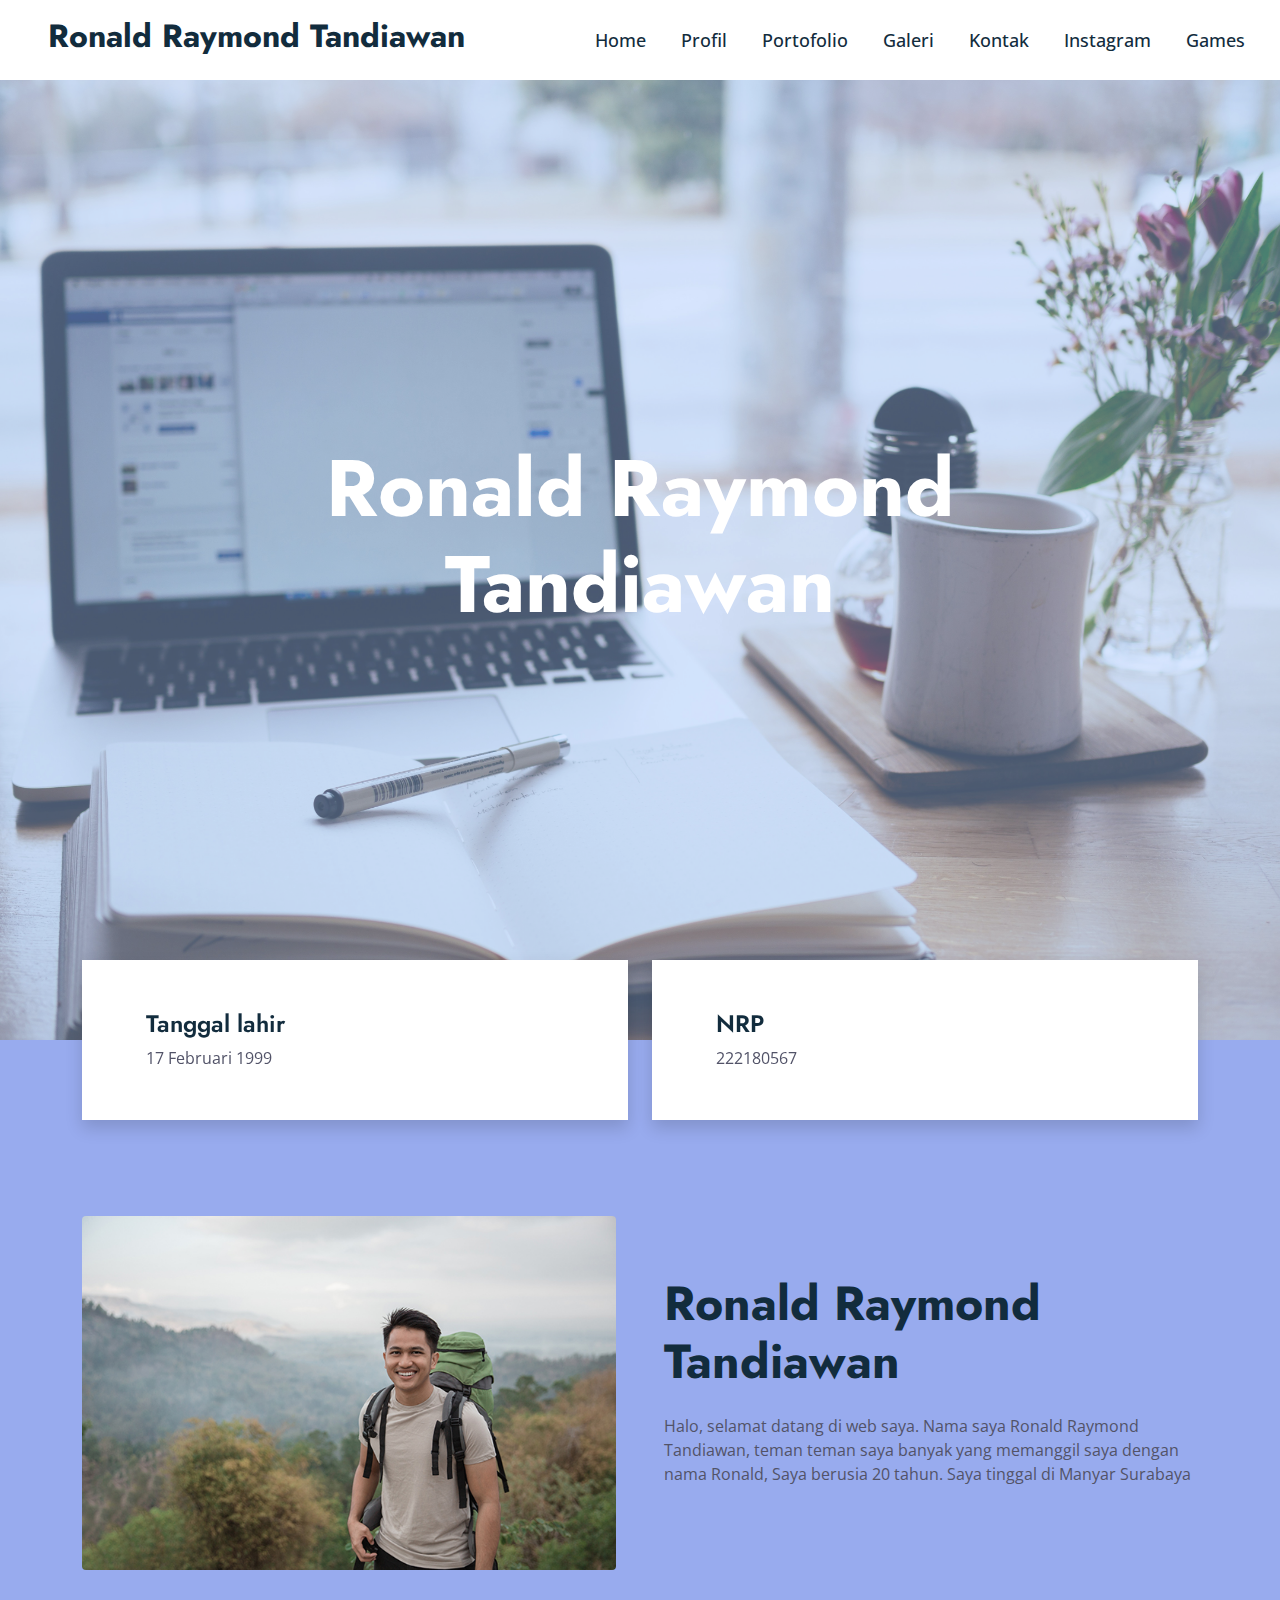
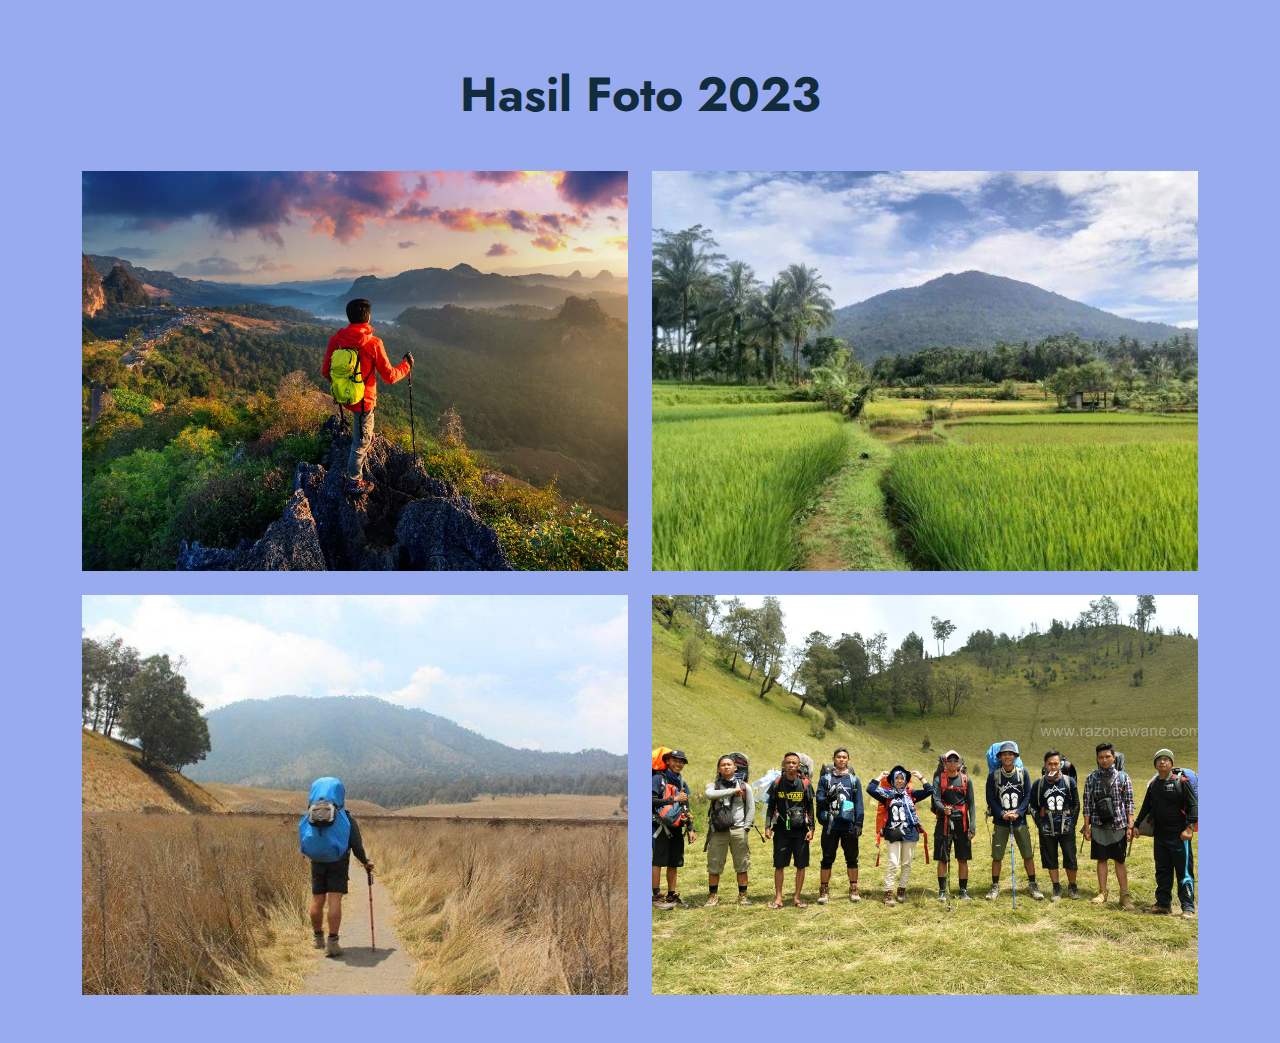
<file: index.html>
<!DOCTYPE html>
<html lang="en">

<head>
    <meta charset="utf-8">
    <title>Ronald Raymond Tandiawan</title>
    <meta content="width=device-width, initial-scale=1.0" name="viewport">
    <link rel="preconnect" href="https://fonts.googleapis.com">
    <link rel="preconnect" href="https://fonts.gstatic.com" crossorigin>
    <link
        href="https://fonts.googleapis.com/css2?family=Jost:wght@500;600;700&family=Open+Sans:wght@400;500&display=swap"
        rel="stylesheet">
    <link href="https://cdnjs.cloudflare.com/ajax/libs/font-awesome/5.10.0/css/all.min.css" rel="stylesheet">

    <link href="css/style.css" rel="stylesheet">
</head>

<body style="background-color: #98ABEE;">
    <nav class="navbar navbar-expand-lg bg-putih navbar-light sticky-top p-0">
        <a href="index.html" class="navbar-brand d-flex align-items-center px-4 px-lg-5">
            <h2 class="m-0">Ronald Raymond Tandiawan</h2>
        </a>
        <button type="button" class="navbar-toggler me-4" id="toggleBtn">
            <span class="navbar-toggler-icon"></span>
        </button>
        <div class="navbar-collapse" id="navbarCollapse">
            <div class="navbar-nav ms-auto p-4 p-lg-0">
                <a href="index.html" class="nav-item nav-link">Home</a>
                <a href="profil.html" class="nav-item nav-link">Profil</a>
                <a href="portofolio.html" class="nav-item nav-link">Portofolio</a>
                <a href="galeri.html" class="nav-item nav-link">Galeri</a>
                <a href="kontak.html" class="nav-item nav-link">Kontak</a>
                <a href="ig.html" class="nav-item nav-link">Instagram</a>
                <a href="ular.html" class="nav-item nav-link">Games</a>
            </div>
        </div>
    </nav>

    <div class="container-fluid p-0 wow fadeIn" data-wow-delay="0.1s">
        <div id="header-fotoutama" class="fotoutama slide" data-bs-ride="fotoutama">
            <div class="fotoutama-inner">
                <div class="fotoutama-item active">
                    <img class="w-100" src="foto/bgnav.jpg" alt="Image">
                    <div class="fotoutama-caption">
                        <div class="container">
                            <div class="row justify-content-center">
                                <div class="kolom-lg-8">
                                    <h1 class="display-1 text-white mb-5 animated slideInDown">Ronald Raymond Tandiawan
                                    </h1>
                                </div>
                            </div>
                        </div>
                    </div>
                </div>
            </div>
        </div>
    </div>
    <div class="container-fluid kotaktigaatas py-5 pt-lg-0">
        <div class="container py-5 pt-lg-0">
            <div class="row">
                <div class="kolom-lg-6">
                    <div class="bg-putih shadow d-flex align-items-center h-100 px-5" style="min-height: 160px;">
                        <div class="d-flex">
                            <div class="ps-3">
                                <h4>Tanggal lahir</h4>
                                <span>17 Februari 1999</span>
                            </div>
                        </div>
                    </div>
                </div>
                <div class="kolom-lg-6">
                    <div class="bg-putih shadow d-flex align-items-center h-100 px-5" style="min-height: 160px;">
                        <div class="d-flex">
                            <div class="ps-3">
                                <h4>NRP</h4>
                                <span>222180567</span>
                            </div>
                        </div>
                    </div>
                </div>
            </div>
        </div>
    </div>

    <div class="container-xxl py-5">
        <div class="container">
            <div class="row g-5 align-items-end">
                <div class="kolom-lg-6 my-auto kolom-md-5 wow fadeInUp" data-wow-delay="0.1s">
                    <img class="img-fluid rounded" data-wow-delay="0.1s" src="foto/profil.jpg">
                </div>
                <div class="kolom-lg-6 my-auto kolom-md-7 wow fadeInUp " data-wow-delay="0.3s">
                    <h1 class="display-5 mb-4">Ronald Raymond Tandiawan</h1>
                    <p class="mb-4">Halo, selamat datang di web saya. Nama saya Ronald Raymond Tandiawan, teman teman saya banyak
                        yang memanggil saya dengan nama Ronald, Saya berusia 20 tahun. Saya tinggal di Manyar Surabaya</p>

                </div>
            </div>
        </div>
    </div>
    <div class="container-xxl py-5">
        <div class="container">
            <div class="text-center mx-auto">
                <h1 class="display-5 mb-5">Hasil Foto 2023</h1>
            </div>
            <div class="row g-4">
                <div class="kolom-md-6">
                    <div class="">
                        <img class="img-fluid" src="foto/gl1.webp" alt="" width="100%"
                            style="object-fit: cover;height: 400px;">
                    </div>
                </div>
                <div class="kolom-md-6">
                    <div class="">
                        <img class="img-fluid" src="foto/gl2.jpg" alt="" width="100%"
                            style="object-fit: cover;height: 400px;">
                    </div>
                </div>
                <div class="kolom-md-6">
                    <div class="">
                        <img class="img-fluid" src="foto/gl3.jpg" alt="" width="100%"
                            style="object-fit: cover;height: 400px;">
                    </div>
                </div>
                <div class="kolom-md-6">
                    <div class="">
                        <img class="img-fluid" src="foto/gl4.JPG" alt="" width="100%"
                            style="object-fit: cover;height: 400px;">
                    </div>
                </div>
            </div>
        </div>
    </div>
    <script src="https://code.jquery.com/jquery-3.5.1.slim.min.js"></script>
    <script src="https://cdn.jsdelivr.net/npm/popper.js@1.16.0/dist/umd/popper.min.js"></script>
    <script src="js/script.js"></script>

</body>

</html>
</file>
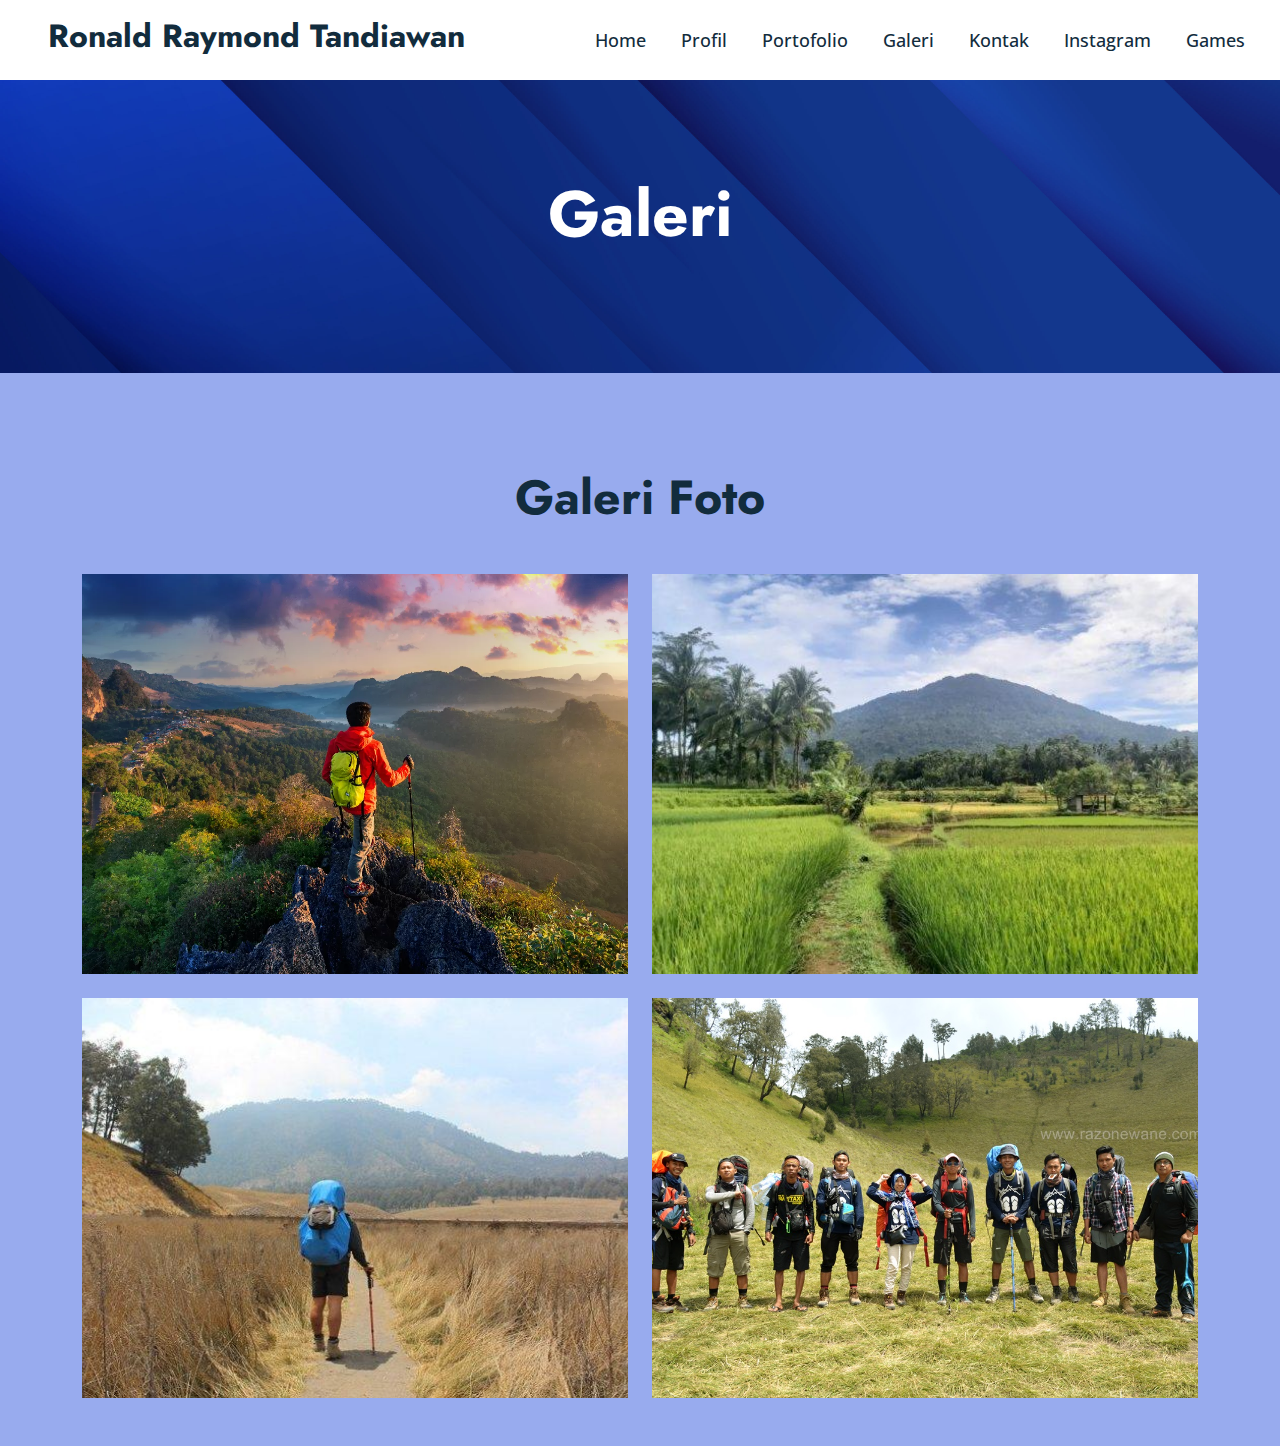
<file: galeri.html>
<!DOCTYPE html>
<html lang="en">

<head>
    <meta charset="utf-8">
    <title>Ronald Raymond Tandiawan</title>
    <meta content="width=device-width, initial-scale=1.0" name="viewport">
    <link rel="preconnect" href="https://fonts.googleapis.com">
    <link rel="preconnect" href="https://fonts.gstatic.com" crossorigin>
    <link
        href="https://fonts.googleapis.com/css2?family=Jost:wght@500;600;700&family=Open+Sans:wght@400;500&display=swap"
        rel="stylesheet">
    <link href="https://cdnjs.cloudflare.com/ajax/libs/font-awesome/5.10.0/css/all.min.css" rel="stylesheet">

    <link href="css/style.css" rel="stylesheet">
</head>

<body style="background-color: #98ABEE;">
    <nav class="navbar navbar-expand-lg bg-putih navbar-light sticky-top p-0">
        <a href="index.html" class="navbar-brand d-flex align-items-center px-4 px-lg-5">
            <h2 class="m-0">Ronald Raymond Tandiawan</h2>
        </a>
        <button type="button" class="navbar-toggler me-4" id="toggleBtn">
            <span class="navbar-toggler-icon"></span>
        </button>
        <div class="navbar-collapse" id="navbarCollapse">
            <div class="navbar-nav ms-auto p-4 p-lg-0">
                <a href="index.html" class="nav-item nav-link">Home</a>
                <a href="profil.html" class="nav-item nav-link">Profil</a>
                <a href="portofolio.html" class="nav-item nav-link">Portofolio</a>
                <a href="galeri.html" class="nav-item nav-link">Galeri</a>
                <a href="kontak.html" class="nav-item nav-link">Kontak</a>
                <a href="ig.html" class="nav-item nav-link">Instagram</a>
                <a href="ular.html" class="nav-item nav-link">Games</a>
            </div>
        </div>
    </nav>
    <div class="container-fluid p-0">
        <div class="container-fluid page-header py-5 mb-5 wow fadeIn" data-wow-delay="0.1s"
            style="background-image: url('foto/bgatas.jpg'); background-size: cover; background-position: center;">
            <div class="container text-center py-5">
                <h1 class="display-3 text-white mb-4 animated slideInDown">Galeri</h1>
            </div>
        </div>


        <div class="container-xxl py-5">
            <div class="container">
                <div class="text-center mx-auto">
                    <h1 class="display-5 mb-5">Galeri Foto</h1>
                </div>
                <div class="row g-4">
                    <div class="kolom-md-6">
                        <div class="">
                            <img class="img-fluid" src="foto/gl1.webp" alt="" width="100%"
                                style="object-fit: cover;height: 400px;">
                        </div>
                    </div>
                    <div class="kolom-md-6">
                        <div class="">
                            <img class="img-fluid" src="foto/gl2.jpg" alt="" width="100%"
                                style="object-fit: cover;height: 400px;">
                        </div>
                    </div>
                    <div class="kolom-md-6">
                        <div class="">
                            <img class="img-fluid" src="foto/gl3.jpg" alt="" width="100%"
                                style="object-fit: cover;height: 400px;">
                        </div>
                    </div>
                    <div class="kolom-md-6">
                        <div class="">
                            <img class="img-fluid" src="foto/gl4.JPG" alt="" width="100%"
                                style="object-fit: cover;height: 400px;">
                        </div>
                    </div>
                </div>
            </div>
        </div>
        <script src="https://cdn.jsdelivr.net/npm/jquery@3.5.1/dist/jquery.slim.min.js"
            integrity="sha384-DfXdz2htPH0lsSSs5nCTpuj/zy4C+OGpamoFVy38MVBnE+IbbVYUew+OrCXaRkfj"
            crossorigin="anonymous"></script>
        <script src="https://cdn.jsdelivr.net/npm/popper.js@1.16.1/dist/umd/popper.min.js"
            integrity="sha384-9/reFTGAW83EW2RDu2S0VKaIzap3H66lZH81PoYlFhbGU+6BZp6G7niu735Sk7lN"
            crossorigin="anonymous"></script>
        <script src="js/script.js"></script>

</body>

</html>
</file>
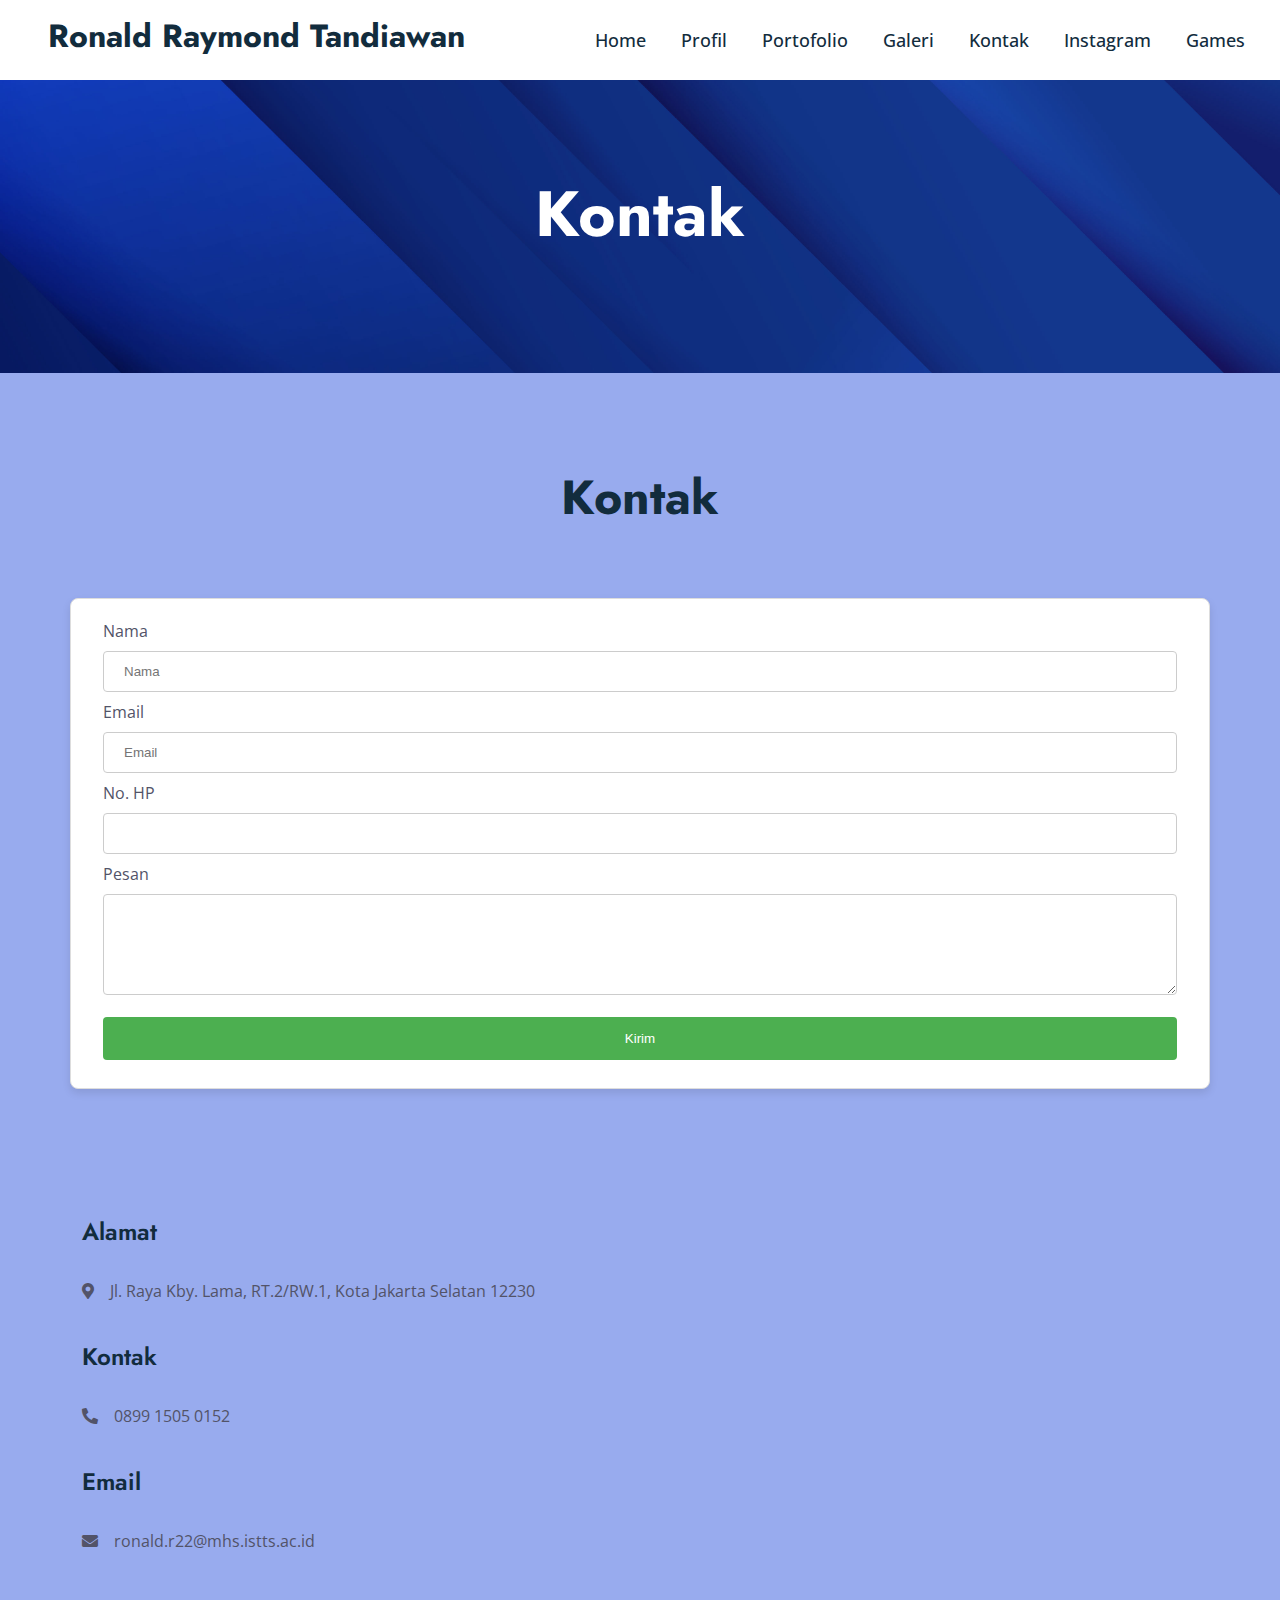
<file: kontak.html>
<!DOCTYPE html>
<html lang="en">

<head>
    <meta charset="utf-8">
    <title>Ronald Raymond Tandiawan</title>
    <meta content="width=device-width, initial-scale=1.0" name="viewport">
    <link rel="preconnect" href="https://fonts.googleapis.com">
    <link rel="preconnect" href="https://fonts.gstatic.com" crossorigin>
    <link
        href="https://fonts.googleapis.com/css2?family=Jost:wght@500;600;700&family=Open+Sans:wght@400;500&display=swap"
        rel="stylesheet">
    <link href="https://cdnjs.cloudflare.com/ajax/libs/font-awesome/5.10.0/css/all.min.css" rel="stylesheet">

    <link href="css/style.css" rel="stylesheet">
</head>

<body style="background-color: #98ABEE;">
    <nav class="navbar navbar-expand-lg bg-putih navbar-light sticky-top p-0">
        <a href="index.html" class="navbar-brand d-flex align-items-center px-4 px-lg-5">
            <h2 class="m-0">Ronald Raymond Tandiawan</h2>
        </a>
        <button type="button" class="navbar-toggler me-4" id="toggleBtn">
            <span class="navbar-toggler-icon"></span>
        </button>
        <div class="navbar-collapse" id="navbarCollapse">
            <div class="navbar-nav ms-auto p-4 p-lg-0">
                <a href="index.html" class="nav-item nav-link">Home</a>
                <a href="profil.html" class="nav-item nav-link">Profil</a>
                <a href="portofolio.html" class="nav-item nav-link">Portofolio</a>
                <a href="galeri.html" class="nav-item nav-link">Galeri</a>
                <a href="kontak.html" class="nav-item nav-link">Kontak</a>
                <a href="ig.html" class="nav-item nav-link">Instagram</a>
                <a href="ular.html" class="nav-item nav-link">Games</a>
            </div>
        </div>
    </nav>
    <div class="container-fluid p-0">
        <div class="container-fluid page-header py-5 mb-5 wow fadeIn" data-wow-delay="0.1s"
            style="background-image: url('foto/bgatas.jpg'); background-size: cover; background-position: center;">
            <div class="container text-center py-5">
                <h1 class="display-3 text-white mb-4 animated slideInDown">Kontak</h1>
            </div>
        </div>


        <div class="container-xxl py-5">
            <div class="container">
                <div class="text-center mx-auto">
                    <h1 class="display-5 mb-5">Kontak</h1>
                </div>
                <br>
                <div class="row g-4">
                    <div class="card bg-white">
                        <div class="card-body">
                            <div class="kolom-lg-12 kolom-md-5 my-auto wow fadeInUp" data-wow-delay="0.1s">
                                <form method="post">
                                    <label for="fname">Nama</label>
                                    <input type="text" name="nama" placeholder="Nama">

                                    <label for="lname">Email</label>
                                    <input type="text" name="email" placeholder="Email">

                                    <label for="lname">No. HP</label>
                                    <input type="number" name="nohp">

                                    <label for="lname">Pesan</label>
                                    <textarea rows="5" name="pesan"></textarea>

                                    <input type="submit" value="Kirim" onclick="berhasil()">
                                </form>
                            </div>
                        </div>
                    </div>
                </div>
            </div>
        </div>
        <div class="container-xxl py-5">
            <div class="container">
                <div class="row g-4">
                    <div class="kolom-lg-6 kolom-md-5 my-auto wow fadeInUp" data-wow-delay="0.1s">
                        <h4 class=" mb-2">Alamat</h4>
                        <br>
                        <p class="mb-2"><i class="fa fa-map-marker-alt me-3"></i>Jl. Raya Kby. Lama, RT.2/RW.1, Kota
                            Jakarta Selatan 12230</p>
                        <br>
                        <h4 class=" mb-2 mt-2">Kontak</h4>
                        <br>
                        <p class="mb-2"><i class="fa fa-phone-alt me-3"></i>0899 1505 0152</p>
                        <br>
                        <h4 class=" mb-2 mt-2">Email</h4>
                        <br>
                        <p class="mb-2"><i class="fa fa-envelope me-3"></i>ronald.r22@mhs.istts.ac.id</p>
                    </div>
                    <div class="kolom-lg-6 kolom-md-5 my-auto wow fadeInUp" data-wow-delay="0.5s"
                        style="min-height: 450px;">
                        <div class="position-relative rounded overflow-hidden h-100">
                            <iframe
                                src="https://www.google.com/maps/embed?pb=!1m18!1m12!1m3!1d63457.749390562225!2d106.78038149999999!3d-6.249320999999999!2m3!1f0!2f0!3f0!3m2!1i1024!2i768!4f13.1!3m3!1m2!1s0x2e69f11acd247cdd%3A0xc978786e08f01147!2sKec.%20Kby.%20Lama%2C%20Kota%20Jakarta%20Selatan%2C%20Daerah%20Khusus%20Ibukota%20Jakarta!5e0!3m2!1sid!2sid!4v1700037844027!5m2!1sid!2sid"
                                width="600" height="450" style="border:0;" allowfullscreen="" loading="lazy"
                                referrerpolicy="no-referrer-when-downgrade"></iframe>
                        </div>
                    </div>
                </div>
            </div>
        </div>
        <script src="https://cdn.jsdelivr.net/npm/jquery@3.5.1/dist/jquery.slim.min.js"
            integrity="sha384-DfXdz2htPH0lsSSs5nCTpuj/zy4C+OGpamoFVy38MVBnE+IbbVYUew+OrCXaRkfj"
            crossorigin="anonymous"></script>
        <script src="https://cdn.jsdelivr.net/npm/popper.js@1.16.1/dist/umd/popper.min.js"
            integrity="sha384-9/reFTGAW83EW2RDu2S0VKaIzap3H66lZH81PoYlFhbGU+6BZp6G7niu735Sk7lN"
            crossorigin="anonymous"></script>
        <script src="js/script.js"></script>

</body>

</html>
</file>
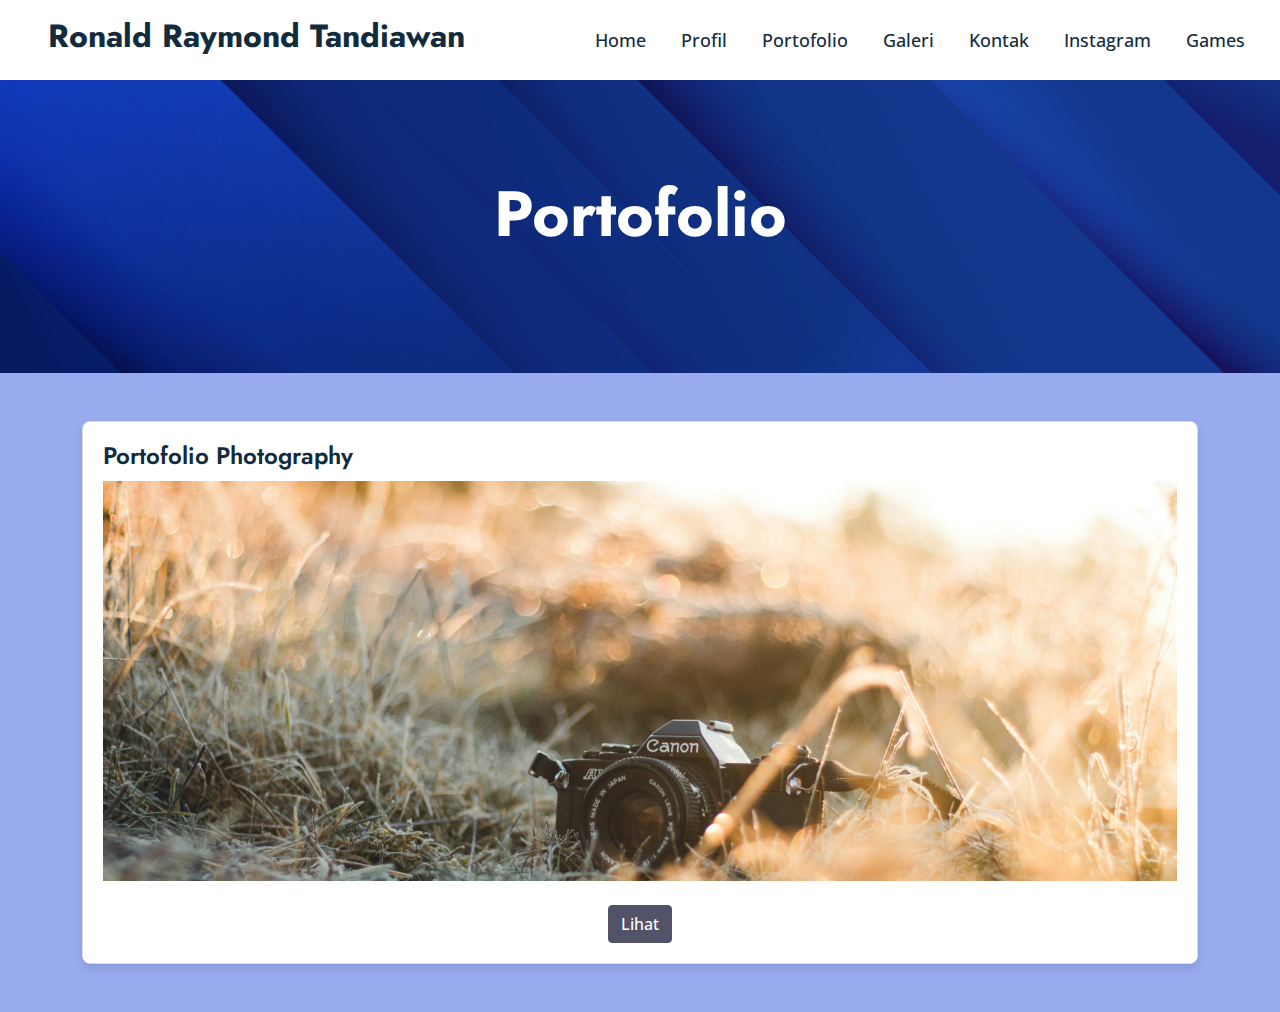
<file: portofolio.html>
<!DOCTYPE html>
<html lang="en">

<head>
    <meta charset="utf-8">
    <title>Ronald Raymond Tandiawan</title>
    <meta content="width=device-width, initial-scale=1.0" name="viewport">
    <link rel="preconnect" href="https://fonts.googleapis.com">
    <link rel="preconnect" href="https://fonts.gstatic.com" crossorigin>
    <link
        href="https://fonts.googleapis.com/css2?family=Jost:wght@500;600;700&family=Open+Sans:wght@400;500&display=swap"
        rel="stylesheet">
    <link href="https://cdnjs.cloudflare.com/ajax/libs/font-awesome/5.10.0/css/all.min.css" rel="stylesheet">

    <link href="css/style.css" rel="stylesheet">
</head>

<body style="background-color: #98ABEE;">
    <nav class="navbar navbar-expand-lg bg-putih navbar-light sticky-top p-0">
        <a href="index.html" class="navbar-brand d-flex align-items-center px-4 px-lg-5">
            <h2 class="m-0">Ronald Raymond Tandiawan</h2>
        </a>
        <button type="button" class="navbar-toggler me-4" id="toggleBtn">
            <span class="navbar-toggler-icon"></span>
        </button>
        <div class="navbar-collapse" id="navbarCollapse">
            <div class="navbar-nav ms-auto p-4 p-lg-0">
                <a href="index.html" class="nav-item nav-link">Home</a>
                <a href="profil.html" class="nav-item nav-link">Profil</a>
                <a href="portofolio.html" class="nav-item nav-link">Portofolio</a>
                <a href="galeri.html" class="nav-item nav-link">Galeri</a>
                <a href="kontak.html" class="nav-item nav-link">Kontak</a>
                <a href="ig.html" class="nav-item nav-link">Instagram</a>
                <a href="ular.html" class="nav-item nav-link">Games</a>
            </div>
        </div>
    </nav>
    <div class="container-fluid p-0">
        <div class="container-fluid page-header py-5 mb-5 wow fadeIn" data-wow-delay="0.1s"
            style="background-image: url('foto/bgatas.jpg'); background-size: cover; background-position: center;">
            <div class="container text-center py-5">
                <h1 class="display-3 text-white mb-4 animated slideInDown">Portofolio</h1>
            </div>
        </div>


        <div class="container-xxl py-5">
            <div class="container">
                <div class="row g-5 align-items-end">
                    <div class="kolom-lg-12 kolom-md-5 my-auto wow fadeInUp" data-wow-delay="0.1s">
                        <div class="card bg-white">
                            <div class="card-body">
                                <h3 class="card-title">Portofolio Photography</h3>
                                <img class="img-fluid" src="foto/port1.jpg" alt="" width="100%"
                                    style="object-fit: cover; height: 400px;">
                                <br><br>
                                <center>
                                    <a href="https://spada.uns.ac.id/pluginfile.php/559940/mod_resource/content/1/Fotografi%20Portofolio.pdf"
                                        target="_blank" class="btn btn-secondary">Lihat</a>
                                </center>
                            </div>
                        </div>
                    </div>

                </div>
            </div>
        </div>
        <script src="https://cdn.jsdelivr.net/npm/jquery@3.5.1/dist/jquery.slim.min.js"
            integrity="sha384-DfXdz2htPH0lsSSs5nCTpuj/zy4C+OGpamoFVy38MVBnE+IbbVYUew+OrCXaRkfj"
            crossorigin="anonymous"></script>
        <script src="https://cdn.jsdelivr.net/npm/popper.js@1.16.1/dist/umd/popper.min.js"
            integrity="sha384-9/reFTGAW83EW2RDu2S0VKaIzap3H66lZH81PoYlFhbGU+6BZp6G7niu735Sk7lN"
            crossorigin="anonymous"></script>
        <script src="js/script.js"></script>

</body>

</html>
</file>
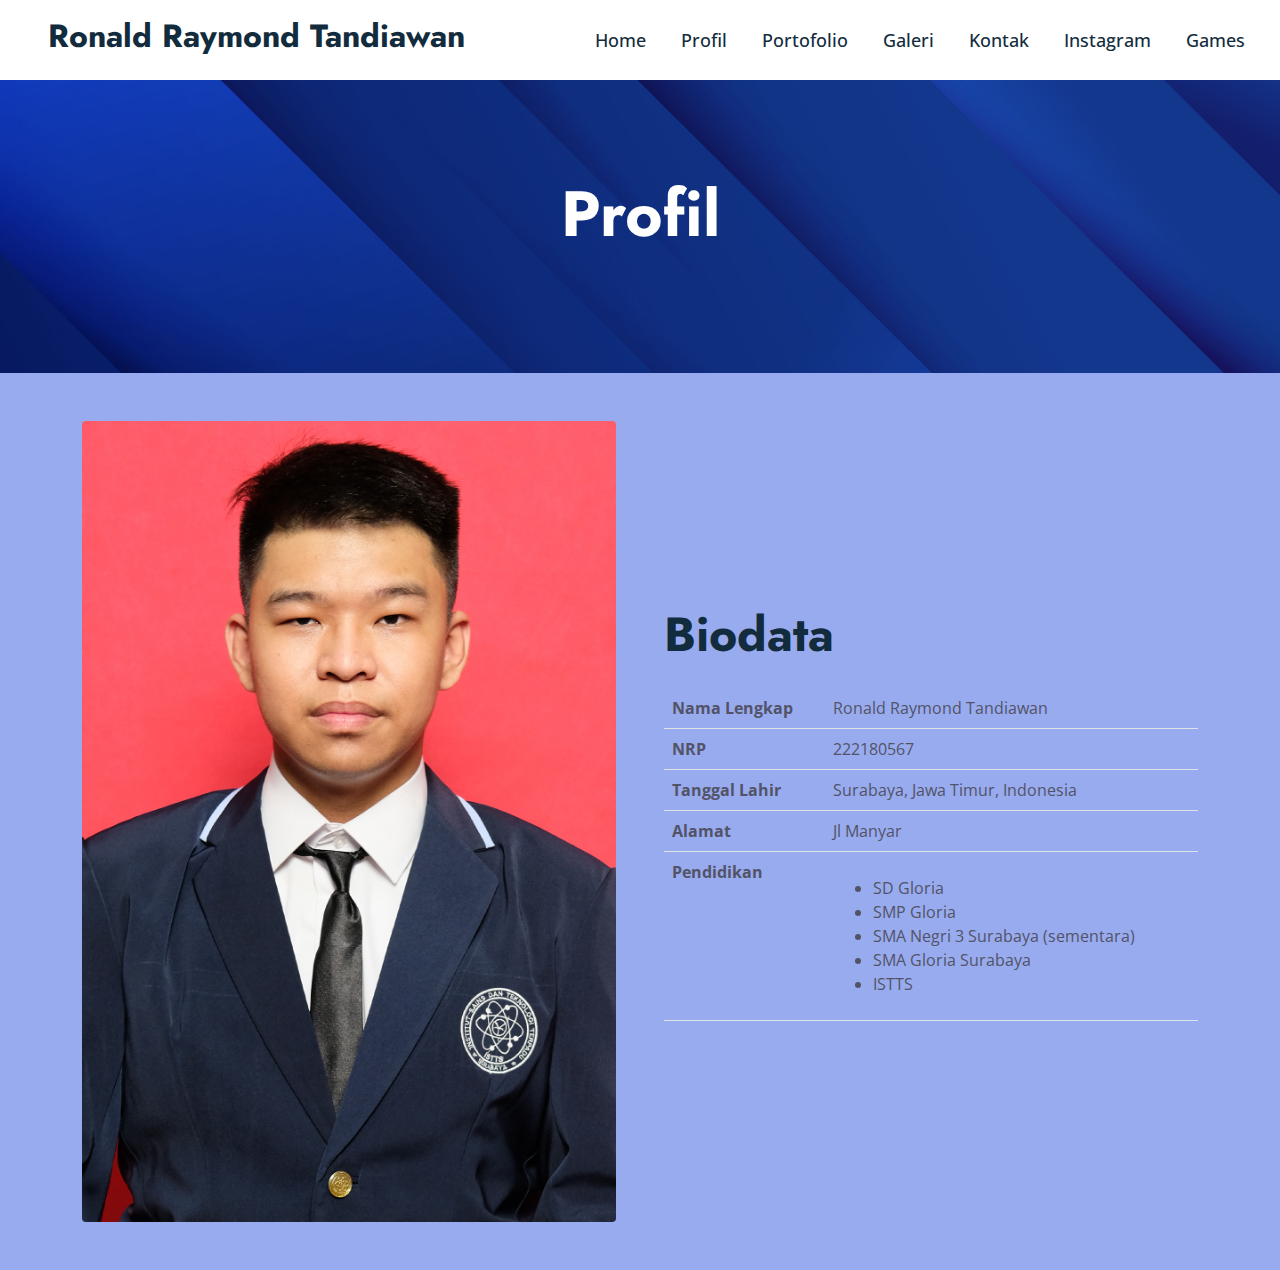
<file: profil.html>
<!DOCTYPE html>
<html lang="en">

<head>
    <meta charset="utf-8">
    <title>Ronald Raymond Tandiawan</title>
    <meta content="width=device-width, initial-scale=1.0" name="viewport">
    <link rel="preconnect" href="https://fonts.googleapis.com">
    <link rel="preconnect" href="https://fonts.gstatic.com" crossorigin>
    <link
        href="https://fonts.googleapis.com/css2?family=Jost:wght@500;600;700&family=Open+Sans:wght@400;500&display=swap"
        rel="stylesheet">
    <link href="https://cdnjs.cloudflare.com/ajax/libs/font-awesome/5.10.0/css/all.min.css" rel="stylesheet">

    <link href="css/style.css" rel="stylesheet">
</head>

<body style="background-color: #98ABEE;">
    <nav class="navbar navbar-expand-lg bg-putih navbar-light sticky-top p-0">
        <a href="index.html" class="navbar-brand d-flex align-items-center px-4 px-lg-5">
            <h2 class="m-0">Ronald Raymond Tandiawan</h2>
        </a>
        <button type="button" class="navbar-toggler me-4" id="toggleBtn">
            <span class="navbar-toggler-icon"></span>
        </button>
        <div class="navbar-collapse" id="navbarCollapse">
            <div class="navbar-nav ms-auto p-4 p-lg-0">
                <a href="index.html" class="nav-item nav-link">Home</a>
                <a href="profil.html" class="nav-item nav-link">Profil</a>
                <a href="portofolio.html" class="nav-item nav-link">Portofolio</a>
                <a href="galeri.html" class="nav-item nav-link">Galeri</a>
                <a href="kontak.html" class="nav-item nav-link">Kontak</a>
                <a href="ig.html" class="nav-item nav-link">Instagram</a>
                <a href="ular.html" class="nav-item nav-link">Games</a>
            </div>
        </div>
    </nav>
    <div class="container-fluid p-0">
        <div class="container-fluid page-header py-5 mb-5 wow fadeIn" data-wow-delay="0.1s"
            style="background-image: url('foto/bgatas.jpg'); background-size: cover; background-position: center;">
            <div class="container text-center py-5">
                <h1 class="display-3 text-white mb-4 animated slideInDown">Profil</h1>
            </div>
        </div>


        <div class="container-xxl py-5">
            <div class="container">
                <div class="row g-5 align-items-end">
                    <div class="kolom-lg-6 kolom-md-5 my-auto wow fadeInUp" data-wow-delay="0.1s">
                        <img class="img-fluid rounded" data-wow-delay="0.1s" src="foto/profilu.jpg">
                    </div>
                    <div class="kolom-lg-6 kolom-md-7 my-auto wow fadeInUp" data-wow-delay="0.3s">
                        <h1 class="display-5 mb-4">Biodata</h1>
                        <table class="table">
                            <tbody>
                                <tr>
                                    <th>Nama Lengkap</th>
                                    <td>Ronald Raymond Tandiawan</td>
                                </tr>
                                <tr>
                                    <th>NRP</th>
                                    <td>222180567</td>
                                </tr>
                                <tr>
                                    <th>Tanggal Lahir</th>
                                    <td>Surabaya, Jawa Timur, Indonesia</td>
                                </tr>
                                <tr>
                                    <th>Alamat</th>
                                    <td>Jl Manyar</td>
                                </tr>
                                <tr>
                                    <th>Pendidikan</th>
                                    <td>
                                        <ul>
                                            <li>SD Gloria</li>
                                            <li>SMP Gloria</li>
                                            <li>SMA Negri 3 Surabaya (sementara)</li>
                                            <li>SMA Gloria Surabaya</li>
                                            <li>ISTTS</li>
                                        </ul>
                                    </td>
                                </tr>
                            </tbody>
                        </table>
                    </div>
                </div>
            </div>
        </div>
        <script src="https://cdn.jsdelivr.net/npm/jquery@3.5.1/dist/jquery.slim.min.js"
            integrity="sha384-DfXdz2htPH0lsSSs5nCTpuj/zy4C+OGpamoFVy38MVBnE+IbbVYUew+OrCXaRkfj"
            crossorigin="anonymous"></script>
        <script src="https://cdn.jsdelivr.net/npm/popper.js@1.16.1/dist/umd/popper.min.js"
            integrity="sha384-9/reFTGAW83EW2RDu2S0VKaIzap3H66lZH81PoYlFhbGU+6BZp6G7niu735Sk7lN"
            crossorigin="anonymous"></script>
        <script src="js/script.js"></script>

</body>

</html>
</file>
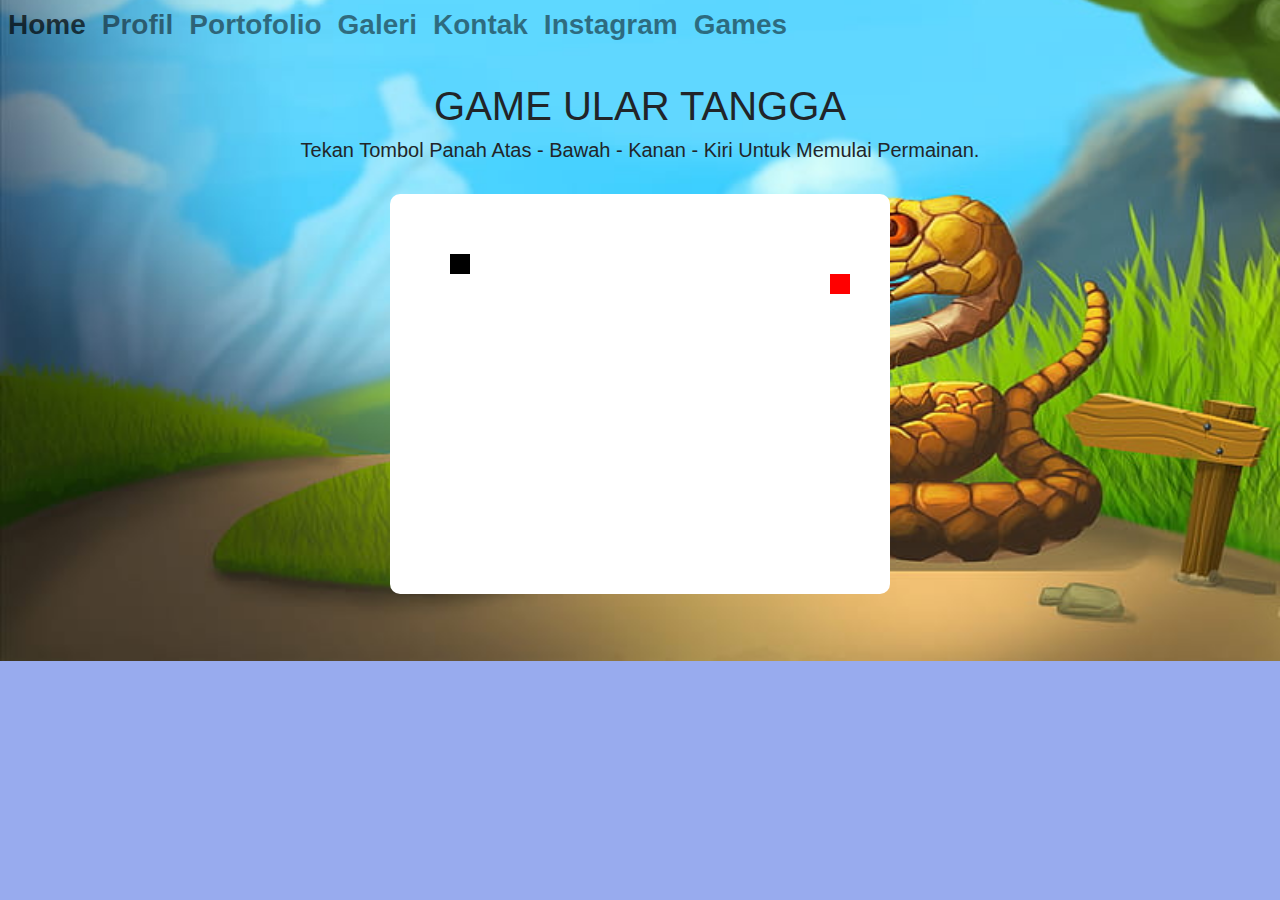
<file: ular.html>
<!DOCTYPE html>
<html>

<head>
    <meta charset="UTF-8">
    <meta name="viewport" , content="width=device-width, initial-scale=1.0">
    <title>Ular Tangga</title>
    <link rel="stylesheet" src="css/stylee.css" href="https://cdn.jsdelivr.net/npm/bootstrap@4.6.2/dist/css/bootstrap.min.css">
    <style>
        body {
            background-image: url("foto/home.jpg");
            height: 100%;
            background-position: center;
            background-repeat: no-repeat;
            background-size: cover;
        }
    </style>
</head>

<body style="background-color: #98ABEE;">
    <nav class="navbar navbar-expand-lg bg-putih navbar-light sticky-top p-0">
        <div class="navbar-collapse" id="navbarCollapse">
            <div class="navbar-nav ms-auto p-4 p-lg-0">
                <a href="index.html" class="nav-item nav-link"><h3><b>Home</b></h3></a>
                <a href="profil.html" class="nav-item nav-link"><h3><b>Profil</b></h3></a>
                <a href="portofolio.html" class="nav-item nav-link"><h3><b>Portofolio</b></h3></a>
                <a href="galeri.html" class="nav-item nav-link"><h3><b>Galeri</b></h3></a>
                <a href="kontak.html" class="nav-item nav-link"><h3><b>Kontak</b></h3></a>
                <a href="ig.html" class="nav-item nav-link"><h3><b>Instagram</b></h3></a>
                <a href="ular.html" class="nav-item nav-link"><h3><b>Games</b></h3></a>
            </div>
        </div>
    </nav>
    <div class="container">
        <div class="container-fluid">
            <br>
            <center>
                <h1>
                    GAME ULAR TANGGA
                </h1>
                <h5>
                    Tekan Tombol Panah Atas - Bawah - Kanan - Kiri Untuk Memulai Permainan.
                </h5>
            </center>
            <br>
            <center>
                <canvas id="papan" style="border-radius: 10px;"></canvas>
            </center>
        </div>
    </div>
</body>

<script src="js/scriptt.js"></script>

</html>
</file>
<file: css/style.css>
:root {
    --bs-blue: #0d6efd;
    --bs-indigo: #6610f2;
    --bs-purple: #6f42c1;
    --bs-pink: #d63384;
    --bs-red: #dc3545;
    --bs-orange: #fd7e14;
    --bs-yellow: #ffc107;
    --bs-green: #198754;
    --bs-teal: #20c997;
    --bs-cyan: #0dcaf0;
    --bs-white: #fff;
    --bs-gray: #6c757d;
    --bs-gray-dark: #343a40;
    --bs-biru: #348E38;
    --bs-secondary: #525368;
    --bs-success: #198754;
    --bs-birumuda: #0dcaf0;
    --bs-warning: #ffc107;
    --bs-merah: #dc3545;
    --bs-light: #E8F5E9;
    --bs-dark: #122C3D;
    --bs-font-sans-serif: system-ui, -apple-system, "Segoe UI", Roboto, "Helvetica Neue", Arial, "Noto Sans", "Liberation Sans", sans-serif, "Apple Color Emoji", "Segoe UI Emoji", "Segoe UI Symbol", "Noto Color Emoji";
    --bs-font-monospace: SFMono-Regular, Menlo, Monaco, Consolas, "Liberation Mono", "Courier New", monospace;
    --bs-gradient: linear-gradient(180deg, rgba(255, 255, 255, 0.15), rgba(255, 255, 255, 0))
}

*,
::after,
::before {
    box-sizing: border-box
}

@media (prefers-reduced-motion:no-preference) {
    :root {
        scroll-behavior: smooth
    }
}

body {
    margin: 0;
    font-family: "Open Sans", sans-serif;
    font-size: 1rem;
    font-weight: 400;
    line-height: 1.5;
    color: #525368;
    background-color: #fff;
    -webkit-text-size-adjust: 100%;
    -webkit-tap-highlight-color: transparent
}

.h1,
.h2,
.h3,
.h4,
.h5,
.h6,
h1,
h2,
h3,
h4,
h5,
h6 {
    margin-top: 0;
    margin-bottom: .5rem;
    font-family: Jost, sans-serif;
    font-weight: 700;
    line-height: 1.2;
    color: #122c3d
}

.h1,
h1 {
    font-size: calc(1.375rem + 1.5vw)
}

@media (min-width:1200px) {

    .h1,
    h1 {
        font-size: 2.5rem
    }
}

.h2,
h2 {
    font-size: calc(1.325rem + .9vw)
}

@media (min-width:1200px) {

    .h2,
    h2 {
        font-size: 2rem
    }
}

.h3,
h3 {
    font-size: calc(1.3rem + .6vw)
}

@media (min-width:1200px) {

    .h3,
    h3 {
        font-size: 1.75rem
    }
}

.h4,
h4 {
    font-size: calc(1.275rem + .3vw)
}

@media (min-width:1200px) {

    .h4,
    h4 {
        font-size: 1.5rem
    }
}

.h5,
h5 {
    font-size: 1.25rem
}

.h6,
h6 {
    font-size: 1rem
}

p {
    margin-top: 0;
    margin-bottom: 1rem
}

ol {
    padding-left: 2rem
}

ol {
    margin-top: 0;
    margin-bottom: 1rem
}

ol ol {
    margin-bottom: 0
}

b {
    font-weight: bolder
}

a {
    color: #348e38;
    text-decoration: none
}

a:hover {
    color: #2a722d
}

a:not([href]):not([class]),
a:not([href]):not([class]):hover {
    color: inherit;
    text-decoration: none
}

figure {
    margin: 0 0 1rem
}

img {
    vertical-align: middle
}

table {
    caption-side: bottom;
    border-collapse: collapse
}

caption {
    padding-top: .5rem;
    padding-bottom: .5rem;
    color: #6c757d;
    text-align: left
}

th {
    text-align: inherit;
    text-align: -webkit-match-parent
}

tbody,
td,
th,
tr {
    border-color: inherit;
    border-style: solid;
    border-width: 0
}

button {
    border-radius: 0
}

button:focus:not(:focus-visible) {
    outline: 0
}

button {
    margin: 0;
    font-family: inherit;
    font-size: inherit;
    line-height: inherit
}

button {
    text-transform: none
}

[role=button] {
    cursor: pointer
}

[list]::-webkit-calendar-picker-indicator {
    display: none
}

[type=button],
[type=reset],
[type=submit],
button {
    -webkit-appearance: button
}

[type=button]:not(:disabled),
[type=reset]:not(:disabled),
[type=submit]:not(:disabled),
button:not(:disabled) {
    cursor: pointer
}

::-moz-focus-inner {
    padding: 0;
    border-style: none
}

::-webkit-datetime-edit-day-field,
::-webkit-datetime-edit-fields-wrapper,
::-webkit-datetime-edit-hour-field,
::-webkit-datetime-edit-minute,
::-webkit-datetime-edit-month-field,
::-webkit-datetime-edit-text,
::-webkit-datetime-edit-year-field {
    padding: 0
}

::-webkit-inner-spin-button {
    height: auto
}

[type=search] {
    outline-offset: -2px;
    -webkit-appearance: textfield
}

::-webkit-search-decoration {
    -webkit-appearance: none
}

::-webkit-color-swatch-wrapper {
    padding: 0
}

::file-selector-button {
    font: inherit
}

::-webkit-file-upload-button {
    font: inherit;
    -webkit-appearance: button
}

iframe {
    border: 0
}

[hidden] {
    display: none !important
}

.display-1 {
    font-size: calc(1.625rem + 4.5vw);
    font-weight: 700;
    line-height: 1.2
}

@media (min-width:1200px) {
    .display-1 {
        font-size: 5rem
    }
}

.display-2 {
    font-size: calc(1.575rem + 3.9vw);
    font-weight: 700;
    line-height: 1.2
}

@media (min-width:1200px) {
    .display-2 {
        font-size: 4.5rem
    }
}

.display-3 {
    font-size: calc(1.525rem + 3.3vw);
    font-weight: 700;
    line-height: 1.2
}

@media (min-width:1200px) {
    .display-3 {
        font-size: 4rem
    }
}

.display-4 {
    font-size: calc(1.475rem + 2.7vw);
    font-weight: 700;
    line-height: 1.2
}

@media (min-width:1200px) {
    .display-4 {
        font-size: 3.5rem
    }
}

.display-5 {
    font-size: calc(1.425rem + 2.1vw);
    font-weight: 700;
    line-height: 1.2
}

@media (min-width:1200px) {
    .display-5 {
        font-size: 3rem
    }
}

.display-6 {
    font-size: calc(1.375rem + 1.5vw);
    font-weight: 700;
    line-height: 1.2
}

@media (min-width:1200px) {
    .display-6 {
        font-size: 2.5rem
    }
}

.img-fluid {
    max-width: 100%;
    height: auto
}

.figure {
    display: inline-block
}

.figure-img {
    margin-bottom: .5rem;
    line-height: 1
}

.figure-caption {
    font-size: .875em;
    color: #6c757d
}

.container,
.container-fluid,
.container-lg,
.container-md,
.container-xxl {
    width: 100%;
    padding-right: var(--bs-gutter-x, .75rem);
    padding-left: var(--bs-gutter-x, .75rem);
    margin-right: auto;
    margin-left: auto
}

@media (min-width:576px) {
    .container {
        max-width: 540px
    }
}

@media (min-width:768px) {

    .container,
    .container-md {
        max-width: 720px
    }
}

@media (min-width:992px) {

    .container,
    .container-lg,
    .container-md {
        max-width: 960px
    }
}

@media (min-width:1200px) {

    .container,
    .container-lg,
    .container-md {
        max-width: 1140px
    }
}

@media (min-width:1400px) {

    .container,
    .container-lg,
    .container-md,
    .container-xxl {
        max-width: 1320px
    }
}

.row {
    --bs-gutter-x: 1.5rem;
    --bs-gutter-y: 0;
    display: flex;
    flex-wrap: wrap;
    margin-top: calc(var(--bs-gutter-y) * -1);
    margin-right: calc(var(--bs-gutter-x)/ -2);
    margin-left: calc(var(--bs-gutter-x)/ -2)
}

.row>* {
    flex-shrink: 0;
    width: 100%;
    max-width: 100%;
    padding-right: calc(var(--bs-gutter-x)/ 2);
    padding-left: calc(var(--bs-gutter-x)/ 2);
    margin-top: var(--bs-gutter-y)
}

.col {
    flex: 1 0 0%
}

.kolom-auto {
    flex: 0 0 auto;
    width: auto
}

.kolom-1 {
    flex: 0 0 auto;
    width: 8.33333%
}

.kolom-2 {
    flex: 0 0 auto;
    width: 16.66667%
}

.kolom-3 {
    flex: 0 0 auto;
    width: 25%
}

.kolom-4 {
    flex: 0 0 auto;
    width: 33.33333%
}

.kolom-5 {
    flex: 0 0 auto;
    width: 41.66667%
}

.kolom-6 {
    flex: 0 0 auto;
    width: 50%
}

.kolom-7 {
    flex: 0 0 auto;
    width: 58.33333%
}

.kolom-8 {
    flex: 0 0 auto;
    width: 66.66667%
}

.kolom-9 {
    flex: 0 0 auto;
    width: 75%
}

.kolom-10 {
    flex: 0 0 auto;
    width: 83.33333%
}

.kolom-11 {
    flex: 0 0 auto;
    width: 91.66667%
}

.kolom-12 {
    flex: 0 0 auto;
    width: 100%
}

.g-0 {
    --bs-gutter-x: 0
}

.g-0 {
    --bs-gutter-y: 0
}

.g-1 {
    --bs-gutter-x: .25rem
}

.g-1 {
    --bs-gutter-y: .25rem
}

.g-2 {
    --bs-gutter-x: .5rem
}

.g-2 {
    --bs-gutter-y: .5rem
}

.g-3 {
    --bs-gutter-x: 1rem
}

.g-3 {
    --bs-gutter-y: 1rem
}

.g-4 {
    --bs-gutter-x: 1.5rem
}

.g-4 {
    --bs-gutter-y: 1.5rem
}

.g-5 {
    --bs-gutter-x: 3rem
}

.g-5 {
    --bs-gutter-y: 3rem
}

@media (min-width:768px) {
    .kolom-md {
        flex: 1 0 0%
    }

    .kolom-md-auto {
        flex: 0 0 auto;
        width: auto
    }

    .kolom-md-1 {
        flex: 0 0 auto;
        width: 8.33333%
    }

    .kolom-md-2 {
        flex: 0 0 auto;
        width: 16.66667%
    }

    .kolom-md-3 {
        flex: 0 0 auto;
        width: 25%
    }

    .kolom-md-4 {
        flex: 0 0 auto;
        width: 33.33333%
    }

    .kolom-md-5 {
        flex: 0 0 auto;
        width: 41.66667%
    }

    .kolom-md-6 {
        flex: 0 0 auto;
        width: 50%
    }

    .kolom-md-7 {
        flex: 0 0 auto;
        width: 58.33333%
    }

    .kolom-md-8 {
        flex: 0 0 auto;
        width: 66.66667%
    }

    .kolom-md-9 {
        flex: 0 0 auto;
        width: 75%
    }

    .kolom-md-10 {
        flex: 0 0 auto;
        width: 83.33333%
    }

    .kolom-md-11 {
        flex: 0 0 auto;
        width: 91.66667%
    }

    .kolom-md-12 {
        flex: 0 0 auto;
        width: 100%
    }

    .g-md-0 {
        --bs-gutter-x: 0
    }

    .g-md-0 {
        --bs-gutter-y: 0
    }

    .g-md-1 {
        --bs-gutter-x: .25rem
    }

    .g-md-1 {
        --bs-gutter-y: .25rem
    }

    .g-md-2 {
        --bs-gutter-x: .5rem
    }

    .g-md-2 {
        --bs-gutter-y: .5rem
    }

    .g-md-3 {
        --bs-gutter-x: 1rem
    }

    .g-md-3 {
        --bs-gutter-y: 1rem
    }

    .g-md-4 {
        --bs-gutter-x: 1.5rem
    }

    .g-md-4 {
        --bs-gutter-y: 1.5rem
    }

    .g-md-5 {
        --bs-gutter-x: 3rem
    }

    .g-md-5 {
        --bs-gutter-y: 3rem
    }
}

@media (min-width:992px) {
    .kolom-lg {
        flex: 1 0 0%
    }

    .kolom-lg-auto {
        flex: 0 0 auto;
        width: auto
    }

    .kolom-lg-1 {
        flex: 0 0 auto;
        width: 8.33333%
    }

    .kolom-lg-2 {
        flex: 0 0 auto;
        width: 16.66667%
    }

    .kolom-lg-3 {
        flex: 0 0 auto;
        width: 25%
    }

    .kolom-lg-4 {
        flex: 0 0 auto;
        width: 33.33333%
    }

    .kolom-lg-5 {
        flex: 0 0 auto;
        width: 41.66667%
    }

    .kolom-lg-6 {
        flex: 0 0 auto;
        width: 50%
    }

    .kolom-lg-7 {
        flex: 0 0 auto;
        width: 58.33333%
    }

    .kolom-lg-8 {
        flex: 0 0 auto;
        width: 66.66667%
    }

    .kolom-lg-9 {
        flex: 0 0 auto;
        width: 75%
    }

    .kolom-lg-10 {
        flex: 0 0 auto;
        width: 83.33333%
    }

    .kolom-lg-11 {
        flex: 0 0 auto;
        width: 91.66667%
    }

    .kolom-lg-12 {
        flex: 0 0 auto;
        width: 100%
    }

    .g-lg-0 {
        --bs-gutter-x: 0
    }

    .g-lg-0 {
        --bs-gutter-y: 0
    }

    .g-lg-1 {
        --bs-gutter-x: .25rem
    }

    .g-lg-1 {
        --bs-gutter-y: .25rem
    }

    .g-lg-2 {
        --bs-gutter-x: .5rem
    }

    .g-lg-2 {
        --bs-gutter-y: .5rem
    }

    .g-lg-3 {
        --bs-gutter-x: 1rem
    }

    .g-lg-3 {
        --bs-gutter-y: 1rem
    }

    .g-lg-4 {
        --bs-gutter-x: 1.5rem
    }

    .g-lg-4 {
        --bs-gutter-y: 1.5rem
    }

    .g-lg-5 {
        --bs-gutter-x: 3rem
    }

    .g-lg-5 {
        --bs-gutter-y: 3rem
    }
}

@media (min-width:1400px) {
    .kolom-xxl {
        flex: 1 0 0%
    }

    .kolom-xxl-auto {
        flex: 0 0 auto;
        width: auto
    }

    .kolom-xxl-1 {
        flex: 0 0 auto;
        width: 8.33333%
    }

    .kolom-xxl-2 {
        flex: 0 0 auto;
        width: 16.66667%
    }

    .kolom-xxl-3 {
        flex: 0 0 auto;
        width: 25%
    }

    .kolom-xxl-4 {
        flex: 0 0 auto;
        width: 33.33333%
    }

    .kolom-xxl-5 {
        flex: 0 0 auto;
        width: 41.66667%
    }

    .kolom-xxl-6 {
        flex: 0 0 auto;
        width: 50%
    }

    .kolom-xxl-7 {
        flex: 0 0 auto;
        width: 58.33333%
    }

    .kolom-xxl-8 {
        flex: 0 0 auto;
        width: 66.66667%
    }

    .kolom-xxl-9 {
        flex: 0 0 auto;
        width: 75%
    }

    .kolom-xxl-10 {
        flex: 0 0 auto;
        width: 83.33333%
    }

    .kolom-xxl-11 {
        flex: 0 0 auto;
        width: 91.66667%
    }

    .kolom-xxl-12 {
        flex: 0 0 auto;
        width: 100%
    }

    .g-xxl-0 {
        --bs-gutter-x: 0
    }

    .g-xxl-0 {
        --bs-gutter-y: 0
    }

    .g-xxl-1 {
        --bs-gutter-x: .25rem
    }

    .g-xxl-1 {
        --bs-gutter-y: .25rem
    }

    .g-xxl-2 {
        --bs-gutter-x: .5rem
    }

    .g-xxl-2 {
        --bs-gutter-y: .5rem
    }

    .g-xxl-3 {
        --bs-gutter-x: 1rem
    }

    .g-xxl-3 {
        --bs-gutter-y: 1rem
    }

    .g-xxl-4 {
        --bs-gutter-x: 1.5rem
    }

    .g-xxl-4 {
        --bs-gutter-y: 1.5rem
    }

    .g-xxl-5 {
        --bs-gutter-x: 3rem
    }

    .g-xxl-5 {
        --bs-gutter-y: 3rem
    }
}

.table {
    --bs-table-bg: rgba(0, 0, 0, 0);
    --bs-table-striped-color: #525368;
    --bs-table-striped-bg: rgba(0, 0, 0, 0.05);
    --bs-table-active-color: #525368;
    --bs-table-active-bg: rgba(0, 0, 0, 0.1);
    --bs-table-hover-color: #525368;
    --bs-table-hover-bg: rgba(0, 0, 0, 0.075);
    width: 100%;
    margin-bottom: 1rem;
    color: #525368;
    vertical-align: top;
    border-color: #dee2e6
}

.table>:not(caption)>*>* {
    padding: .5rem .5rem;
    background-color: var(--bs-table-bg);
    border-bottom-width: 1px;
    box-shadow: inset 0 0 0 9999px var(--bs-table-accent-bg)
}

.table>tbody {
    vertical-align: inherit
}

.table>:not(:last-child)>:last-child>* {
    border-bottom-color: currentColor
}

.caption-top {
    caption-side: top
}

.table-active {
    --bs-table-accent-bg: var(--bs-table-active-bg);
    color: var(--bs-table-active-color)
}

.table-secondary {
    --bs-table-bg: #dcdde1;
    --bs-table-striped-bg: #d1d2d6;
    --bs-table-striped-color: #000;
    --bs-table-active-bg: #c6c7cb;
    --bs-table-active-color: #000;
    --bs-table-hover-bg: #ccccd0;
    --bs-table-hover-color: #000;
    color: #000;
    border-color: #c6c7cb
}

.table-light {
    --bs-table-bg: #E8F5E9;
    --bs-table-striped-bg: #dce9dd;
    --bs-table-striped-color: #000;
    --bs-table-active-bg: #d1ddd2;
    --bs-table-active-color: #000;
    --bs-table-hover-bg: #d7e3d8;
    --bs-table-hover-color: #000;
    color: #000;
    border-color: #d1ddd2
}

.btn {
    display: inline-block;
    font-weight: 400;
    line-height: 1.5;
    color: #525368;
    text-align: center;
    vertical-align: middle;
    cursor: pointer;
    user-select: none;
    background-color: transparent;
    border: 1px solid transparent;
    padding: .375rem .75rem;
    font-size: 1rem;
    border-radius: 4px;
    transition: color .15s ease-in-out, background-color .15s ease-in-out, border-color .15s ease-in-out, box-shadow .15s ease-in-out
}

@media (prefers-reduced-motion:reduce) {
    .btn {
        transition: none
    }
}

.btn:hover {
    color: #525368
}

.btn:focus {
    outline: 0;
    box-shadow: 0 0 0 .25rem rgba(52, 142, 56, .25)
}

.btn:disabled {
    pointer-events: none;
    opacity: .65
}

.btn-secondary {
    color: #fff;
    background-color: #525368;
    border-color: #525368
}

.btn-secondary:hover {
    color: #fff;
    background-color: #464758;
    border-color: #424253
}

.btn-secondary:focus {
    color: #fff;
    background-color: #464758;
    border-color: #424253;
    box-shadow: 0 0 0 .25rem rgba(108, 109, 127, .5)
}

.btn-secondary.active,
.btn-secondary:active {
    color: #fff;
    background-color: #424253;
    border-color: #3e3e4e
}

.btn-secondary.active:focus,
.btn-secondary:active:focus {
    box-shadow: 0 0 0 .25rem rgba(108, 109, 127, .5)
}

.btn-secondary:disabled {
    color: #fff;
    background-color: #525368;
    border-color: #525368
}

.btn-light {
    color: #000;
    background-color: #e8f5e9;
    border-color: #e8f5e9
}

.btn-light:hover {
    color: #000;
    background-color: #ebf7ec;
    border-color: #eaf6eb
}

.btn-light:focus {
    color: #000;
    background-color: #ebf7ec;
    border-color: #eaf6eb;
    box-shadow: 0 0 0 .25rem rgba(197, 208, 198, .5)
}

.btn-light.active,
.btn-light:active {
    color: #000;
    background-color: #edf7ed;
    border-color: #eaf6eb
}

.btn-light.active:focus,
.btn-light:active:focus {
    box-shadow: 0 0 0 .25rem rgba(197, 208, 198, .5)
}

.btn-light:disabled {
    color: #000;
    background-color: #e8f5e9;
    border-color: #e8f5e9
}

.btn-link {
    font-weight: 400;
    color: #348e38;
    text-decoration: none
}

.btn-link:hover {
    color: #2a722d
}

.btn-link:disabled {
    color: #6c757d
}

.btn-lg {
    padding: .5rem 1rem;
    font-size: 1.25rem;
    border-radius: 4px
}

.collapse:not(.show) {
    display: none
}

.nav {
    display: flex;
    flex-wrap: wrap;
    padding-left: 0;
    margin-bottom: 0;
    list-style: none
}

.nav-link {
    display: block;
    padding: .5rem 1rem;
    color: #348e38;
    transition: color .15s ease-in-out, background-color .15s ease-in-out, border-color .15s ease-in-out
}

@media (prefers-reduced-motion:reduce) {
    .nav-link {
        transition: none
    }
}

.nav-link:focus,
.nav-link:hover {
    color: #2a722d
}

.navbar {
    position: relative;
    display: flex;
    flex-wrap: wrap;
    align-items: center;
    justify-content: space-between;
    padding-top: .5rem;
    padding-bottom: .5rem
}

.navbar>.container,
.navbar>.container-fluid,
.navbar>.container-lg,
.navbar>.container-md,
.navbar>.container-xxl {
    display: flex;
    flex-wrap: inherit;
    align-items: center;
    justify-content: space-between
}

.navbar-brand {
    padding-top: .3125rem;
    padding-bottom: .3125rem;
    margin-right: 1rem;
    font-size: 1.25rem;
    white-space: nowrap
}

.navbar-nav {
    display: flex;
    flex-direction: column;
    padding-left: 0;
    margin-bottom: 0;
    list-style: none
}

.navbar-nav .nav-link {
    padding-right: 0;
    padding-left: 0
}

.navbar-text {
    padding-top: .5rem;
    padding-bottom: .5rem
}

.navbar-collapse {
    flex-basis: 100%;
    flex-grow: 1;
    align-items: center
}

.navbar-toggler {
    padding: .25rem .75rem;
    font-size: 1.25rem;
    line-height: 1;
    background-color: transparent;
    border: 1px solid transparent;
    border-radius: 4px;
    transition: box-shadow .15s ease-in-out
}

@media (prefers-reduced-motion:reduce) {
    .navbar-toggler {
        transition: none
    }
}

.navbar-toggler:hover {
    text-decoration: none
}

.navbar-toggler:focus {
    text-decoration: none;
    outline: 0;
    box-shadow: 0 0 0 .25rem
}

.navbar-toggler-icon {
    display: inline-block;
    width: 1.5em;
    height: 1.5em;
    vertical-align: middle;
    background-repeat: no-repeat;
    background-position: center;
    background-size: 100%
}

@media (min-width:768px) {
    .navbar-expand-md {
        flex-wrap: nowrap;
        justify-content: flex-start
    }

    .navbar-expand-md .navbar-nav {
        flex-direction: row
    }

    .navbar-expand-md .navbar-nav .nav-link {
        padding-right: .5rem;
        padding-left: .5rem
    }

    .navbar-expand-md .navbar-collapse {
        display: flex !important;
        flex-basis: auto
    }

    .navbar-expand-md .navbar-toggler {
        display: none
    }
}

@media (min-width:992px) {
    .navbar-expand-lg {
        flex-wrap: nowrap;
        justify-content: flex-start
    }

    .navbar-expand-lg .navbar-nav {
        flex-direction: row
    }

    .navbar-expand-lg .navbar-nav .nav-link {
        padding-right: .5rem;
        padding-left: .5rem
    }

    .navbar-expand-lg .navbar-collapse {
        display: flex !important;
        flex-basis: auto
    }

    .navbar-expand-lg .navbar-toggler {
        display: none
    }
}

@media (min-width:1400px) {
    .navbar-expand-xxl {
        flex-wrap: nowrap;
        justify-content: flex-start
    }

    .navbar-expand-xxl .navbar-nav {
        flex-direction: row
    }

    .navbar-expand-xxl .navbar-nav .nav-link {
        padding-right: .5rem;
        padding-left: .5rem
    }

    .navbar-expand-xxl .navbar-collapse {
        display: flex !important;
        flex-basis: auto
    }

    .navbar-expand-xxl .navbar-toggler {
        display: none
    }
}

.navbar-expand {
    flex-wrap: nowrap;
    justify-content: flex-start
}

.navbar-expand .navbar-nav {
    flex-direction: row
}

.navbar-expand .navbar-nav .nav-link {
    padding-right: .5rem;
    padding-left: .5rem
}

.navbar-expand .navbar-collapse {
    display: flex !important;
    flex-basis: auto
}

.navbar-expand .navbar-toggler {
    display: none
}

.navbar-light .navbar-brand {
    color: rgba(0, 0, 0, .9)
}

.navbar-light .navbar-brand:focus,
.navbar-light .navbar-brand:hover {
    color: rgba(0, 0, 0, .9)
}

.navbar-light .navbar-nav .nav-link {
    color: rgba(0, 0, 0, .55)
}

.navbar-light .navbar-nav .nav-link:focus,
.navbar-light .navbar-nav .nav-link:hover {
    color: rgba(0, 0, 0, .7)
}

.navbar-light .navbar-nav .nav-link.active {
    color: rgba(0, 0, 0, .9)
}

.navbar-light .navbar-toggler {
    color: rgba(0, 0, 0, .55);
    border-color: rgba(0, 0, 0, .1)
}

.navbar-light .navbar-toggler-icon {
    background-image: url("data:image/svg+xml,%3csvg xmlns='http://www.w3.org/2000/svg' viewBox='0 0 30 30'%3e%3cpath stroke='rgba%280,0,0,0.55%29' stroke-linecap='round' stroke-miterlimit='10' stroke-width='2' d='M4 7h22M4 15h22M4 23h22'/%3e%3c/svg%3e")
}

.navbar-light .navbar-text {
    color: rgba(0, 0, 0, .55)
}

.navbar-light .navbar-text a,
.navbar-light .navbar-text a:focus,
.navbar-light .navbar-text a:hover {
    color: rgba(0, 0, 0, .9)
}

.page-link {
    position: relative;
    display: block;
    color: #348e38;
    background-color: #fff;
    border: 1px solid #dee2e6;
    transition: color .15s ease-in-out, background-color .15s ease-in-out, border-color .15s ease-in-out, box-shadow .15s ease-in-out
}

@media (prefers-reduced-motion:reduce) {
    .page-link {
        transition: none
    }
}

.page-link:hover {
    z-index: 2;
    color: #2a722d;
    background-color: #e9ecef;
    border-color: #dee2e6
}

.page-link:focus {
    z-index: 3;
    color: #2a722d;
    background-color: #e9ecef;
    outline: 0;
    box-shadow: 0 0 0 .25rem rgba(52, 142, 56, .25)
}

.page-item:not(:first-child) .page-link {
    margin-left: -1px
}

.page-item.active .page-link {
    z-index: 3;
    color: #fff;
    background-color: #348e38;
    border-color: #348e38
}

.page-link {
    padding: .375rem .75rem
}

.page-item:first-child .page-link {
    border-top-left-radius: 4px;
    border-bottom-left-radius: 4px
}

.page-item:last-child .page-link {
    border-top-right-radius: 4px;
    border-bottom-right-radius: 4px
}

@keyframes progress-bar-stripes {
    0% {
        background-position-x: 1rem
    }
}

.fotoutama {
    position: relative
}

.fotoutama-inner {
    position: relative;
    width: 100%;
    overflow: hidden
}

.fotoutama-inner::after {
    display: block;
    clear: both;
    content: ""
}

.fotoutama-item {
    position: relative;
    display: none;
    float: left;
    width: 100%;
    margin-right: -100%;
    backface-visibility: hidden;
    transition: transform .6s ease-in-out
}

@media (prefers-reduced-motion:reduce) {
    .fotoutama-item {
        transition: none
    }
}

.fotoutama-item.active {
    display: block
}

.active.fotoutama-item-end {
    transform: translateX(100%)
}

.fotoutama-caption {
    position: absolute;
    right: 15%;
    bottom: 1.25rem;
    left: 15%;
    padding-top: 1.25rem;
    padding-bottom: 1.25rem;
    color: #fff;
    text-align: center
}

@keyframes spinner-border {
    to {
        transform: rotate(360deg)
    }
}

@keyframes spinner-grow {
    0% {
        transform: scale(0)
    }

    50% {
        opacity: 1;
        transform: none
    }
}

.link-secondary {
    color: #525368
}

.link-secondary:focus,
.link-secondary:hover {
    color: #424253
}

.link-light {
    color: #e8f5e9
}

.link-light:focus,
.link-light:hover {
    color: #edf7ed
}

.sticky-top {
    position: sticky;
    top: 0;
    z-index: 1020
}

@media (min-width:768px) {
    .sticky-md-top {
        position: sticky;
        top: 0;
        z-index: 1020
    }
}

@media (min-width:992px) {
    .sticky-lg-top {
        position: sticky;
        top: 0;
        z-index: 1020
    }
}

@media (min-width:1400px) {
    .sticky-xxl-top {
        position: sticky;
        top: 0;
        z-index: 1020
    }
}

.align-top {
    vertical-align: top !important
}

.align-text-top {
    vertical-align: text-top !important
}

.d-table {
    display: table !important
}

.d-table-row {
    display: table-row !important
}

.d-flex {
    display: flex !important
}

.shadow {
    box-shadow: 0 .5rem 1rem rgba(0, 0, 0, .15) !important
}

.shadow-lg {
    box-shadow: 0 1rem 3rem rgba(0, 0, 0, .175) !important
}

.position-sticky {
    position: sticky !important
}

.top-0 {
    top: 0 !important
}

.top-50 {
    top: 50% !important
}

.top-100 {
    top: 100% !important
}

.end-0 {
    right: 0 !important
}

.end-50 {
    right: 50% !important
}

.end-100 {
    right: 100% !important
}

.w-25 {
    width: 25% !important
}

.w-50 {
    width: 50% !important
}

.w-75 {
    width: 75% !important
}

.w-100 {
    width: 100% !important
}

.w-auto {
    width: auto !important
}

.h-25 {
    height: 25% !important
}

.h-50 {
    height: 50% !important
}

.h-75 {
    height: 75% !important
}

.h-100 {
    height: 100% !important
}

.h-auto {
    height: auto !important
}

.flex-row {
    flex-direction: row !important
}

.justify-content-end {
    justify-content: flex-end !important
}

.justify-content-center {
    justify-content: center !important
}

.align-items-end {
    align-items: flex-end !important
}

.align-items-center {
    align-items: center !important
}

.align-content-end {
    align-content: flex-end !important
}

.align-content-center {
    align-content: center !important
}

.mx-0 {
    margin-right: 0 !important;
    margin-left: 0 !important
}

.mx-1 {
    margin-right: .25rem !important;
    margin-left: .25rem !important
}

.mx-2 {
    margin-right: .5rem !important;
    margin-left: .5rem !important
}

.mx-3 {
    margin-right: 1rem !important;
    margin-left: 1rem !important
}

.mx-4 {
    margin-right: 1.5rem !important;
    margin-left: 1.5rem !important
}

.mx-5 {
    margin-right: 3rem !important;
    margin-left: 3rem !important
}

.mx-auto {
    margin-right: auto !important;
    margin-left: auto !important
}

.my-0 {
    margin-top: 0 !important;
    margin-bottom: 0 !important
}

.my-1 {
    margin-top: .25rem !important;
    margin-bottom: .25rem !important
}

.my-2 {
    margin-top: .5rem !important;
    margin-bottom: .5rem !important
}

.my-3 {
    margin-top: 1rem !important;
    margin-bottom: 1rem !important
}

.my-4 {
    margin-top: 1.5rem !important;
    margin-bottom: 1.5rem !important
}

.my-5 {
    margin-top: 3rem !important;
    margin-bottom: 3rem !important
}

.my-auto {
    margin-top: auto !important;
    margin-bottom: auto !important
}

.mt-0 {
    margin-top: 0 !important
}

.mt-1 {
    margin-top: .25rem !important
}

.mt-2 {
    margin-top: .5rem !important
}

.mt-3 {
    margin-top: 1rem !important
}

.mt-4 {
    margin-top: 1.5rem !important
}

.mt-5 {
    margin-top: 3rem !important
}

.mt-auto {
    margin-top: auto !important
}

.me-0 {
    margin-right: 0 !important
}

.me-1 {
    margin-right: .25rem !important
}

.me-2 {
    margin-right: .5rem !important
}

.me-3 {
    margin-right: 1rem !important
}

.me-4 {
    margin-right: 1.5rem !important
}

.me-5 {
    margin-right: 3rem !important
}

.me-auto {
    margin-right: auto !important
}

.mb-0 {
    margin-bottom: 0 !important
}

.mb-1 {
    margin-bottom: .25rem !important
}

.mb-2 {
    margin-bottom: .5rem !important
}

.mb-3 {
    margin-bottom: 1rem !important
}

.mb-4 {
    margin-bottom: 1.5rem !important
}

.mb-5 {
    margin-bottom: 3rem !important
}

.mb-auto {
    margin-bottom: auto !important
}

.ms-0 {
    margin-left: 0 !important
}

.ms-1 {
    margin-left: .25rem !important
}

.ms-2 {
    margin-left: .5rem !important
}

.ms-3 {
    margin-left: 1rem !important
}

.ms-4 {
    margin-left: 1.5rem !important
}

.ms-5 {
    margin-left: 3rem !important
}

.ms-auto {
    margin-left: auto !important
}

.p-0 {
    padding: 0 !important
}

.p-1 {
    padding: .25rem !important
}

.p-2 {
    padding: .5rem !important
}

.p-3 {
    padding: 1rem !important
}

.p-4 {
    padding: 1.5rem !important
}

.p-5 {
    padding: 3rem !important
}

.px-0 {
    padding-right: 0 !important;
    padding-left: 0 !important
}

.px-1 {
    padding-right: .25rem !important;
    padding-left: .25rem !important
}

.px-2 {
    padding-right: .5rem !important;
    padding-left: .5rem !important
}

.px-3 {
    padding-right: 1rem !important;
    padding-left: 1rem !important
}

.px-4 {
    padding-right: 1.5rem !important;
    padding-left: 1.5rem !important
}

.px-5 {
    padding-right: 3rem !important;
    padding-left: 3rem !important
}

.py-0 {
    padding-top: 0 !important;
    padding-bottom: 0 !important
}

.py-1 {
    padding-top: .25rem !important;
    padding-bottom: .25rem !important
}

.py-2 {
    padding-top: .5rem !important;
    padding-bottom: .5rem !important
}

.py-3 {
    padding-top: 1rem !important;
    padding-bottom: 1rem !important
}

.py-4 {
    padding-top: 1.5rem !important;
    padding-bottom: 1.5rem !important
}

.py-5 {
    padding-top: 3rem !important;
    padding-bottom: 3rem !important
}

.pt-0 {
    padding-top: 0 !important
}

.pt-1 {
    padding-top: .25rem !important
}

.pt-2 {
    padding-top: .5rem !important
}

.pt-3 {
    padding-top: 1rem !important
}

.pt-4 {
    padding-top: 1.5rem !important
}

.pt-5 {
    padding-top: 3rem !important
}

.ps-0 {
    padding-left: 0 !important
}

.ps-1 {
    padding-left: .25rem !important
}

.ps-2 {
    padding-left: .5rem !important
}

.ps-3 {
    padding-left: 1rem !important
}

.ps-4 {
    padding-left: 1.5rem !important
}

.ps-5 {
    padding-left: 3rem !important
}

.text-end {
    text-align: right !important
}

.text-center {
    text-align: center !important
}

.text-secondary {
    color: #525368 !important
}

.text-light {
    color: #e8f5e9 !important
}

.text-white {
    color: #fff !important
}

.text-body {
    color: #525368 !important
}

.text-white-50 {
    color: rgba(255, 255, 255, .5) !important
}

.bg-secondary {
    background-color: #525368 !important
}

.bg-light {
    background-color: #e8f5e9 !important
}

.bg-body {
    background-color: #fff !important
}

.bg-putih {
    background-color: #fff !important
}

.rounded {
    border-radius: 4px !important
}

.rounded-0 {
    border-radius: 0 !important
}

.rounded-1 {
    border-radius: 4px !important
}

.rounded-2 {
    border-radius: 4px !important
}

.rounded-3 {
    border-radius: 4px !important
}

.rounded-top {
    border-top-left-radius: 4px !important;
    border-top-right-radius: 4px !important
}

.rounded-end {
    border-top-right-radius: 4px !important;
    border-bottom-right-radius: 4px !important
}

@media (min-width:768px) {
    .d-md-table {
        display: table !important
    }

    .d-md-table-row {
        display: table-row !important
    }

    .d-md-flex {
        display: flex !important
    }

    .flex-md-row {
        flex-direction: row !important
    }

    .justify-content-md-end {
        justify-content: flex-end !important
    }

    .justify-content-md-center {
        justify-content: center !important
    }

    .align-items-md-end {
        align-items: flex-end !important
    }

    .align-items-md-center {
        align-items: center !important
    }

    .align-content-md-end {
        align-content: flex-end !important
    }

    .align-content-md-center {
        align-content: center !important
    }

    .mx-md-0 {
        margin-right: 0 !important;
        margin-left: 0 !important
    }

    .mx-md-1 {
        margin-right: .25rem !important;
        margin-left: .25rem !important
    }

    .mx-md-2 {
        margin-right: .5rem !important;
        margin-left: .5rem !important
    }

    .mx-md-3 {
        margin-right: 1rem !important;
        margin-left: 1rem !important
    }

    .mx-md-4 {
        margin-right: 1.5rem !important;
        margin-left: 1.5rem !important
    }

    .mx-md-5 {
        margin-right: 3rem !important;
        margin-left: 3rem !important
    }

    .mx-md-auto {
        margin-right: auto !important;
        margin-left: auto !important
    }

    .my-md-0 {
        margin-top: 0 !important;
        margin-bottom: 0 !important
    }

    .my-md-1 {
        margin-top: .25rem !important;
        margin-bottom: .25rem !important
    }

    .my-md-2 {
        margin-top: .5rem !important;
        margin-bottom: .5rem !important
    }

    .my-md-3 {
        margin-top: 1rem !important;
        margin-bottom: 1rem !important
    }

    .my-md-4 {
        margin-top: 1.5rem !important;
        margin-bottom: 1.5rem !important
    }

    .my-md-5 {
        margin-top: 3rem !important;
        margin-bottom: 3rem !important
    }

    .my-md-auto {
        margin-top: auto !important;
        margin-bottom: auto !important
    }

    .mt-md-0 {
        margin-top: 0 !important
    }

    .mt-md-1 {
        margin-top: .25rem !important
    }

    .mt-md-2 {
        margin-top: .5rem !important
    }

    .mt-md-3 {
        margin-top: 1rem !important
    }

    .mt-md-4 {
        margin-top: 1.5rem !important
    }

    .mt-md-5 {
        margin-top: 3rem !important
    }

    .mt-md-auto {
        margin-top: auto !important
    }

    .me-md-0 {
        margin-right: 0 !important
    }

    .me-md-1 {
        margin-right: .25rem !important
    }

    .me-md-2 {
        margin-right: .5rem !important
    }

    .me-md-3 {
        margin-right: 1rem !important
    }

    .me-md-4 {
        margin-right: 1.5rem !important
    }

    .me-md-5 {
        margin-right: 3rem !important
    }

    .me-md-auto {
        margin-right: auto !important
    }

    .mb-md-0 {
        margin-bottom: 0 !important
    }

    .mb-md-1 {
        margin-bottom: .25rem !important
    }

    .mb-md-2 {
        margin-bottom: .5rem !important
    }

    .mb-md-3 {
        margin-bottom: 1rem !important
    }

    .mb-md-4 {
        margin-bottom: 1.5rem !important
    }

    .mb-md-5 {
        margin-bottom: 3rem !important
    }

    .mb-md-auto {
        margin-bottom: auto !important
    }

    .ms-md-0 {
        margin-left: 0 !important
    }

    .ms-md-1 {
        margin-left: .25rem !important
    }

    .ms-md-2 {
        margin-left: .5rem !important
    }

    .ms-md-3 {
        margin-left: 1rem !important
    }

    .ms-md-4 {
        margin-left: 1.5rem !important
    }

    .ms-md-5 {
        margin-left: 3rem !important
    }

    .ms-md-auto {
        margin-left: auto !important
    }

    .p-md-0 {
        padding: 0 !important
    }

    .p-md-1 {
        padding: .25rem !important
    }

    .p-md-2 {
        padding: .5rem !important
    }

    .p-md-3 {
        padding: 1rem !important
    }

    .p-md-4 {
        padding: 1.5rem !important
    }

    .p-md-5 {
        padding: 3rem !important
    }

    .px-md-0 {
        padding-right: 0 !important;
        padding-left: 0 !important
    }

    .px-md-1 {
        padding-right: .25rem !important;
        padding-left: .25rem !important
    }

    .px-md-2 {
        padding-right: .5rem !important;
        padding-left: .5rem !important
    }

    .px-md-3 {
        padding-right: 1rem !important;
        padding-left: 1rem !important
    }

    .px-md-4 {
        padding-right: 1.5rem !important;
        padding-left: 1.5rem !important
    }

    .px-md-5 {
        padding-right: 3rem !important;
        padding-left: 3rem !important
    }

    .py-md-0 {
        padding-top: 0 !important;
        padding-bottom: 0 !important
    }

    .py-md-1 {
        padding-top: .25rem !important;
        padding-bottom: .25rem !important
    }

    .py-md-2 {
        padding-top: .5rem !important;
        padding-bottom: .5rem !important
    }

    .py-md-3 {
        padding-top: 1rem !important;
        padding-bottom: 1rem !important
    }

    .py-md-4 {
        padding-top: 1.5rem !important;
        padding-bottom: 1.5rem !important
    }

    .py-md-5 {
        padding-top: 3rem !important;
        padding-bottom: 3rem !important
    }

    .pt-md-0 {
        padding-top: 0 !important
    }

    .pt-md-1 {
        padding-top: .25rem !important
    }

    .pt-md-2 {
        padding-top: .5rem !important
    }

    .pt-md-3 {
        padding-top: 1rem !important
    }

    .pt-md-4 {
        padding-top: 1.5rem !important
    }

    .pt-md-5 {
        padding-top: 3rem !important
    }

    .ps-md-0 {
        padding-left: 0 !important
    }

    .ps-md-1 {
        padding-left: .25rem !important
    }

    .ps-md-2 {
        padding-left: .5rem !important
    }

    .ps-md-3 {
        padding-left: 1rem !important
    }

    .ps-md-4 {
        padding-left: 1.5rem !important
    }

    .ps-md-5 {
        padding-left: 3rem !important
    }

    .text-md-end {
        text-align: right !important
    }

    .text-md-center {
        text-align: center !important
    }
}

@media (min-width:992px) {
    .d-lg-table {
        display: table !important
    }

    .d-lg-table-row {
        display: table-row !important
    }

    .d-lg-flex {
        display: flex !important
    }

    .flex-lg-row {
        flex-direction: row !important
    }

    .justify-content-lg-end {
        justify-content: flex-end !important
    }

    .justify-content-lg-center {
        justify-content: center !important
    }

    .align-items-lg-end {
        align-items: flex-end !important
    }

    .align-items-lg-center {
        align-items: center !important
    }

    .align-content-lg-end {
        align-content: flex-end !important
    }

    .align-content-lg-center {
        align-content: center !important
    }

    .mx-lg-0 {
        margin-right: 0 !important;
        margin-left: 0 !important
    }

    .mx-lg-1 {
        margin-right: .25rem !important;
        margin-left: .25rem !important
    }

    .mx-lg-2 {
        margin-right: .5rem !important;
        margin-left: .5rem !important
    }

    .mx-lg-3 {
        margin-right: 1rem !important;
        margin-left: 1rem !important
    }

    .mx-lg-4 {
        margin-right: 1.5rem !important;
        margin-left: 1.5rem !important
    }

    .mx-lg-5 {
        margin-right: 3rem !important;
        margin-left: 3rem !important
    }

    .mx-lg-auto {
        margin-right: auto !important;
        margin-left: auto !important
    }

    .my-lg-0 {
        margin-top: 0 !important;
        margin-bottom: 0 !important
    }

    .my-lg-1 {
        margin-top: .25rem !important;
        margin-bottom: .25rem !important
    }

    .my-lg-2 {
        margin-top: .5rem !important;
        margin-bottom: .5rem !important
    }

    .my-lg-3 {
        margin-top: 1rem !important;
        margin-bottom: 1rem !important
    }

    .my-lg-4 {
        margin-top: 1.5rem !important;
        margin-bottom: 1.5rem !important
    }

    .my-lg-5 {
        margin-top: 3rem !important;
        margin-bottom: 3rem !important
    }

    .my-lg-auto {
        margin-top: auto !important;
        margin-bottom: auto !important
    }

    .mt-lg-0 {
        margin-top: 0 !important
    }

    .mt-lg-1 {
        margin-top: .25rem !important
    }

    .mt-lg-2 {
        margin-top: .5rem !important
    }

    .mt-lg-3 {
        margin-top: 1rem !important
    }

    .mt-lg-4 {
        margin-top: 1.5rem !important
    }

    .mt-lg-5 {
        margin-top: 3rem !important
    }

    .mt-lg-auto {
        margin-top: auto !important
    }

    .me-lg-0 {
        margin-right: 0 !important
    }

    .me-lg-1 {
        margin-right: .25rem !important
    }

    .me-lg-2 {
        margin-right: .5rem !important
    }

    .me-lg-3 {
        margin-right: 1rem !important
    }

    .me-lg-4 {
        margin-right: 1.5rem !important
    }

    .me-lg-5 {
        margin-right: 3rem !important
    }

    .me-lg-auto {
        margin-right: auto !important
    }

    .mb-lg-0 {
        margin-bottom: 0 !important
    }

    .mb-lg-1 {
        margin-bottom: .25rem !important
    }

    .mb-lg-2 {
        margin-bottom: .5rem !important
    }

    .mb-lg-3 {
        margin-bottom: 1rem !important
    }

    .mb-lg-4 {
        margin-bottom: 1.5rem !important
    }

    .mb-lg-5 {
        margin-bottom: 3rem !important
    }

    .mb-lg-auto {
        margin-bottom: auto !important
    }

    .ms-lg-0 {
        margin-left: 0 !important
    }

    .ms-lg-1 {
        margin-left: .25rem !important
    }

    .ms-lg-2 {
        margin-left: .5rem !important
    }

    .ms-lg-3 {
        margin-left: 1rem !important
    }

    .ms-lg-4 {
        margin-left: 1.5rem !important
    }

    .ms-lg-5 {
        margin-left: 3rem !important
    }

    .ms-lg-auto {
        margin-left: auto !important
    }

    .p-lg-0 {
        padding: 0 !important
    }

    .p-lg-1 {
        padding: .25rem !important
    }

    .p-lg-2 {
        padding: .5rem !important
    }

    .p-lg-3 {
        padding: 1rem !important
    }

    .p-lg-4 {
        padding: 1.5rem !important
    }

    .p-lg-5 {
        padding: 3rem !important
    }

    .px-lg-0 {
        padding-right: 0 !important;
        padding-left: 0 !important
    }

    .px-lg-1 {
        padding-right: .25rem !important;
        padding-left: .25rem !important
    }

    .px-lg-2 {
        padding-right: .5rem !important;
        padding-left: .5rem !important
    }

    .px-lg-3 {
        padding-right: 1rem !important;
        padding-left: 1rem !important
    }

    .px-lg-4 {
        padding-right: 1.5rem !important;
        padding-left: 1.5rem !important
    }

    .px-lg-5 {
        padding-right: 3rem !important;
        padding-left: 3rem !important
    }

    .py-lg-0 {
        padding-top: 0 !important;
        padding-bottom: 0 !important
    }

    .py-lg-1 {
        padding-top: .25rem !important;
        padding-bottom: .25rem !important
    }

    .py-lg-2 {
        padding-top: .5rem !important;
        padding-bottom: .5rem !important
    }

    .py-lg-3 {
        padding-top: 1rem !important;
        padding-bottom: 1rem !important
    }

    .py-lg-4 {
        padding-top: 1.5rem !important;
        padding-bottom: 1.5rem !important
    }

    .py-lg-5 {
        padding-top: 3rem !important;
        padding-bottom: 3rem !important
    }

    .pt-lg-0 {
        padding-top: 0 !important
    }

    .pt-lg-1 {
        padding-top: .25rem !important
    }

    .pt-lg-2 {
        padding-top: .5rem !important
    }

    .pt-lg-3 {
        padding-top: 1rem !important
    }

    .pt-lg-4 {
        padding-top: 1.5rem !important
    }

    .pt-lg-5 {
        padding-top: 3rem !important
    }

    .ps-lg-0 {
        padding-left: 0 !important
    }

    .ps-lg-1 {
        padding-left: .25rem !important
    }

    .ps-lg-2 {
        padding-left: .5rem !important
    }

    .ps-lg-3 {
        padding-left: 1rem !important
    }

    .ps-lg-4 {
        padding-left: 1.5rem !important
    }

    .ps-lg-5 {
        padding-left: 3rem !important
    }

    .text-lg-end {
        text-align: right !important
    }

    .text-lg-center {
        text-align: center !important
    }
}

@media (min-width:1400px) {
    .d-xxl-table {
        display: table !important
    }

    .d-xxl-table-row {
        display: table-row !important
    }

    .d-xxl-flex {
        display: flex !important
    }

    .flex-xxl-row {
        flex-direction: row !important
    }

    .justify-content-xxl-end {
        justify-content: flex-end !important
    }

    .justify-content-xxl-center {
        justify-content: center !important
    }

    .align-items-xxl-end {
        align-items: flex-end !important
    }

    .align-items-xxl-center {
        align-items: center !important
    }

    .align-content-xxl-end {
        align-content: flex-end !important
    }

    .align-content-xxl-center {
        align-content: center !important
    }

    .mx-xxl-0 {
        margin-right: 0 !important;
        margin-left: 0 !important
    }

    .mx-xxl-1 {
        margin-right: .25rem !important;
        margin-left: .25rem !important
    }

    .mx-xxl-2 {
        margin-right: .5rem !important;
        margin-left: .5rem !important
    }

    .mx-xxl-3 {
        margin-right: 1rem !important;
        margin-left: 1rem !important
    }

    .mx-xxl-4 {
        margin-right: 1.5rem !important;
        margin-left: 1.5rem !important
    }

    .mx-xxl-5 {
        margin-right: 3rem !important;
        margin-left: 3rem !important
    }

    .mx-xxl-auto {
        margin-right: auto !important;
        margin-left: auto !important
    }

    .my-xxl-0 {
        margin-top: 0 !important;
        margin-bottom: 0 !important
    }

    .my-xxl-1 {
        margin-top: .25rem !important;
        margin-bottom: .25rem !important
    }

    .my-xxl-2 {
        margin-top: .5rem !important;
        margin-bottom: .5rem !important
    }

    .my-xxl-3 {
        margin-top: 1rem !important;
        margin-bottom: 1rem !important
    }

    .my-xxl-4 {
        margin-top: 1.5rem !important;
        margin-bottom: 1.5rem !important
    }

    .my-xxl-5 {
        margin-top: 3rem !important;
        margin-bottom: 3rem !important
    }

    .my-xxl-auto {
        margin-top: auto !important;
        margin-bottom: auto !important
    }

    .mt-xxl-0 {
        margin-top: 0 !important
    }

    .mt-xxl-1 {
        margin-top: .25rem !important
    }

    .mt-xxl-2 {
        margin-top: .5rem !important
    }

    .mt-xxl-3 {
        margin-top: 1rem !important
    }

    .mt-xxl-4 {
        margin-top: 1.5rem !important
    }

    .mt-xxl-5 {
        margin-top: 3rem !important
    }

    .mt-xxl-auto {
        margin-top: auto !important
    }

    .me-xxl-0 {
        margin-right: 0 !important
    }

    .me-xxl-1 {
        margin-right: .25rem !important
    }

    .me-xxl-2 {
        margin-right: .5rem !important
    }

    .me-xxl-3 {
        margin-right: 1rem !important
    }

    .me-xxl-4 {
        margin-right: 1.5rem !important
    }

    .me-xxl-5 {
        margin-right: 3rem !important
    }

    .me-xxl-auto {
        margin-right: auto !important
    }

    .mb-xxl-0 {
        margin-bottom: 0 !important
    }

    .mb-xxl-1 {
        margin-bottom: .25rem !important
    }

    .mb-xxl-2 {
        margin-bottom: .5rem !important
    }

    .mb-xxl-3 {
        margin-bottom: 1rem !important
    }

    .mb-xxl-4 {
        margin-bottom: 1.5rem !important
    }

    .mb-xxl-5 {
        margin-bottom: 3rem !important
    }

    .mb-xxl-auto {
        margin-bottom: auto !important
    }

    .ms-xxl-0 {
        margin-left: 0 !important
    }

    .ms-xxl-1 {
        margin-left: .25rem !important
    }

    .ms-xxl-2 {
        margin-left: .5rem !important
    }

    .ms-xxl-3 {
        margin-left: 1rem !important
    }

    .ms-xxl-4 {
        margin-left: 1.5rem !important
    }

    .ms-xxl-5 {
        margin-left: 3rem !important
    }

    .ms-xxl-auto {
        margin-left: auto !important
    }

    .p-xxl-0 {
        padding: 0 !important
    }

    .p-xxl-1 {
        padding: .25rem !important
    }

    .p-xxl-2 {
        padding: .5rem !important
    }

    .p-xxl-3 {
        padding: 1rem !important
    }

    .p-xxl-4 {
        padding: 1.5rem !important
    }

    .p-xxl-5 {
        padding: 3rem !important
    }

    .px-xxl-0 {
        padding-right: 0 !important;
        padding-left: 0 !important
    }

    .px-xxl-1 {
        padding-right: .25rem !important;
        padding-left: .25rem !important
    }

    .px-xxl-2 {
        padding-right: .5rem !important;
        padding-left: .5rem !important
    }

    .px-xxl-3 {
        padding-right: 1rem !important;
        padding-left: 1rem !important
    }

    .px-xxl-4 {
        padding-right: 1.5rem !important;
        padding-left: 1.5rem !important
    }

    .px-xxl-5 {
        padding-right: 3rem !important;
        padding-left: 3rem !important
    }

    .py-xxl-0 {
        padding-top: 0 !important;
        padding-bottom: 0 !important
    }

    .py-xxl-1 {
        padding-top: .25rem !important;
        padding-bottom: .25rem !important
    }

    .py-xxl-2 {
        padding-top: .5rem !important;
        padding-bottom: .5rem !important
    }

    .py-xxl-3 {
        padding-top: 1rem !important;
        padding-bottom: 1rem !important
    }

    .py-xxl-4 {
        padding-top: 1.5rem !important;
        padding-bottom: 1.5rem !important
    }

    .py-xxl-5 {
        padding-top: 3rem !important;
        padding-bottom: 3rem !important
    }

    .pt-xxl-0 {
        padding-top: 0 !important
    }

    .pt-xxl-1 {
        padding-top: .25rem !important
    }

    .pt-xxl-2 {
        padding-top: .5rem !important
    }

    .pt-xxl-3 {
        padding-top: 1rem !important
    }

    .pt-xxl-4 {
        padding-top: 1.5rem !important
    }

    .pt-xxl-5 {
        padding-top: 3rem !important
    }

    .ps-xxl-0 {
        padding-left: 0 !important
    }

    .ps-xxl-1 {
        padding-left: .25rem !important
    }

    .ps-xxl-2 {
        padding-left: .5rem !important
    }

    .ps-xxl-3 {
        padding-left: 1rem !important
    }

    .ps-xxl-4 {
        padding-left: 1.5rem !important
    }

    .ps-xxl-5 {
        padding-left: 3rem !important
    }

    .text-xxl-end {
        text-align: right !important
    }

    .text-xxl-center {
        text-align: center !important
    }
}

:root {
    --biru: #6968DF;
    --secondary: #525368;
    --light: #CED8E1;
    --dark: #122C3D
}

.h1,
.h2,
h1,
h2 {
    font-weight: 700 !important
}

.h3,
.h4,
h3,
h4 {
    font-weight: 600 !important
}

.h5,
.h6,
h5,
h6 {
    font-weight: 500 !important
}

.btn {
    transition: .5s;
    font-weight: 500
}

.navbar.sticky-top {
    top: -100px;
    transition: .5s
}

.navbar .navbar-brand,
.navbar a.btn {
    height: 80px
}

.navbar .navbar-nav .nav-link {
    margin-right: 35px;
    padding: 25px 0;
    color: var(--dark);
    font-size: 18px;
    font-weight: 500;
    outline: 0
}

.navbar .navbar-nav .nav-link.active,
.navbar .navbar-nav .nav-link:hover {
    color: var(--biru)
}

@media (max-width:991.98px) {
    .navbar .navbar-nav .nav-link {
        margin-right: 0;
        padding: 10px 0
    }

    .navbar .navbar-nav {
        border-top: 1px solid #eee
    }
}

.fotoutama-caption {
    top: 0;
    left: 0;
    right: 0;
    bottom: 0;
    display: flex;
    align-items: center;
    justify-content: center;
    text-align: center;
    background: #a7c7ff70;
    z-index: 1
}

@media (max-width:768px) {
    #header-fotoutama .fotoutama-item {
        position: relative;
        min-height: 450px
    }

    #header-fotoutama .fotoutama-item img {
        position: absolute;
        width: 100%;
        height: 100%;
        object-fit: cover
    }
}

@media (min-width:991.98px) {
    .kotaktigaatas {
        position: relative;
        margin-top: -80px;
        z-index: 1
    }
}

.footer {
    color: var(--light);
    background: #072a19
}

.footer a {
    color: #fff
}

.footer a:hover {
    color: var(--biru)
}

.card {
    border: 1px solid #ddd;
    border-radius: 8px;
    overflow: hidden;
    box-shadow: 0 4px 8px rgba(0, 0, 0, 0.1);
}

.card-body {
    padding: 20px;
}

.card-title {
    font-size: 1.5em;
    margin-bottom: 10px;
}

.img-fluid {
    width: 100%;
    height: auto;
    object-fit: cover;
}

.bg-white {
    background-color: #fff;
}

textarea,
input[type=text],
input[type=number],
select {
    width: 100%;
    padding: 12px 20px;
    margin: 8px 0;
    display: inline-block;
    border: 1px solid #ccc;
    border-radius: 4px;
    box-sizing: border-box;
}

input[type=submit] {
    width: 100%;
    background-color: #4CAF50;
    color: white;
    padding: 14px 20px;
    margin: 8px 0;
    border: none;
    border-radius: 4px;
    cursor: pointer;
}

input[type=submit]:hover {
    background-color: #45a049;
}
</file>
